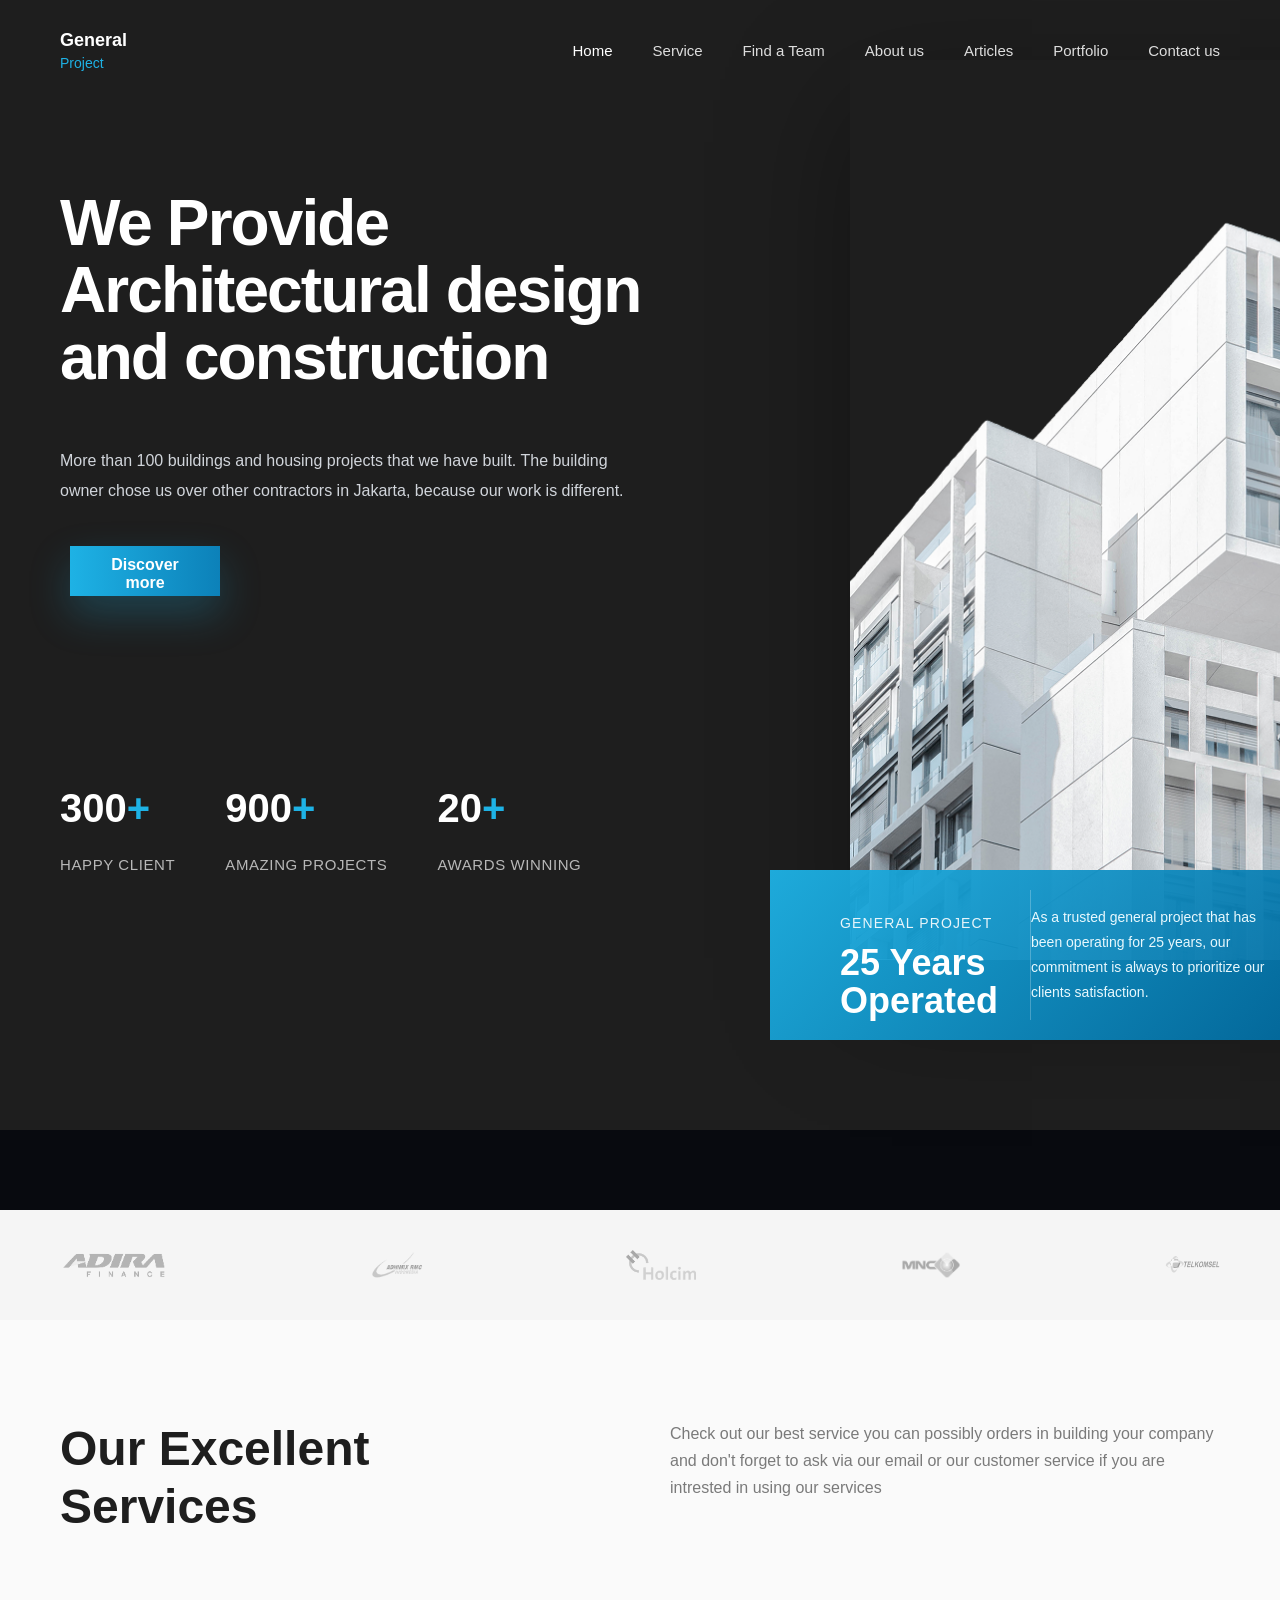
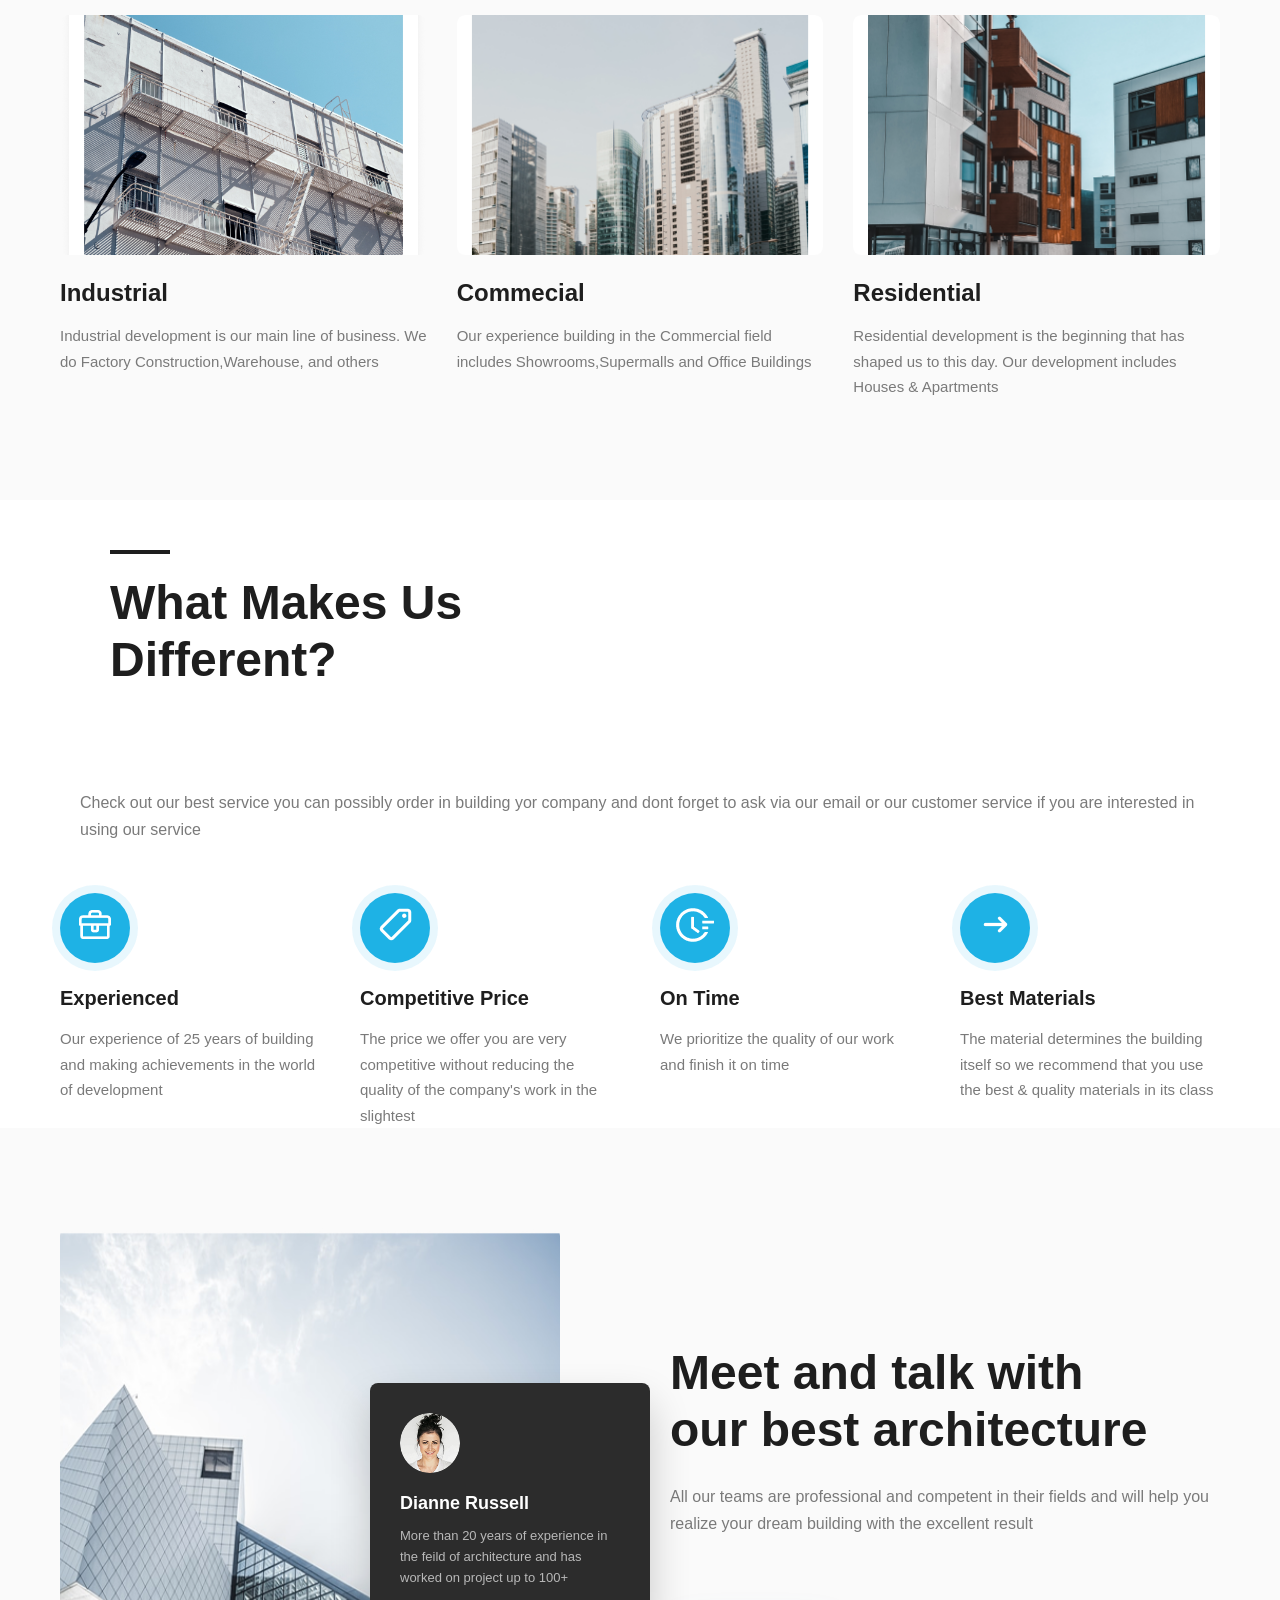
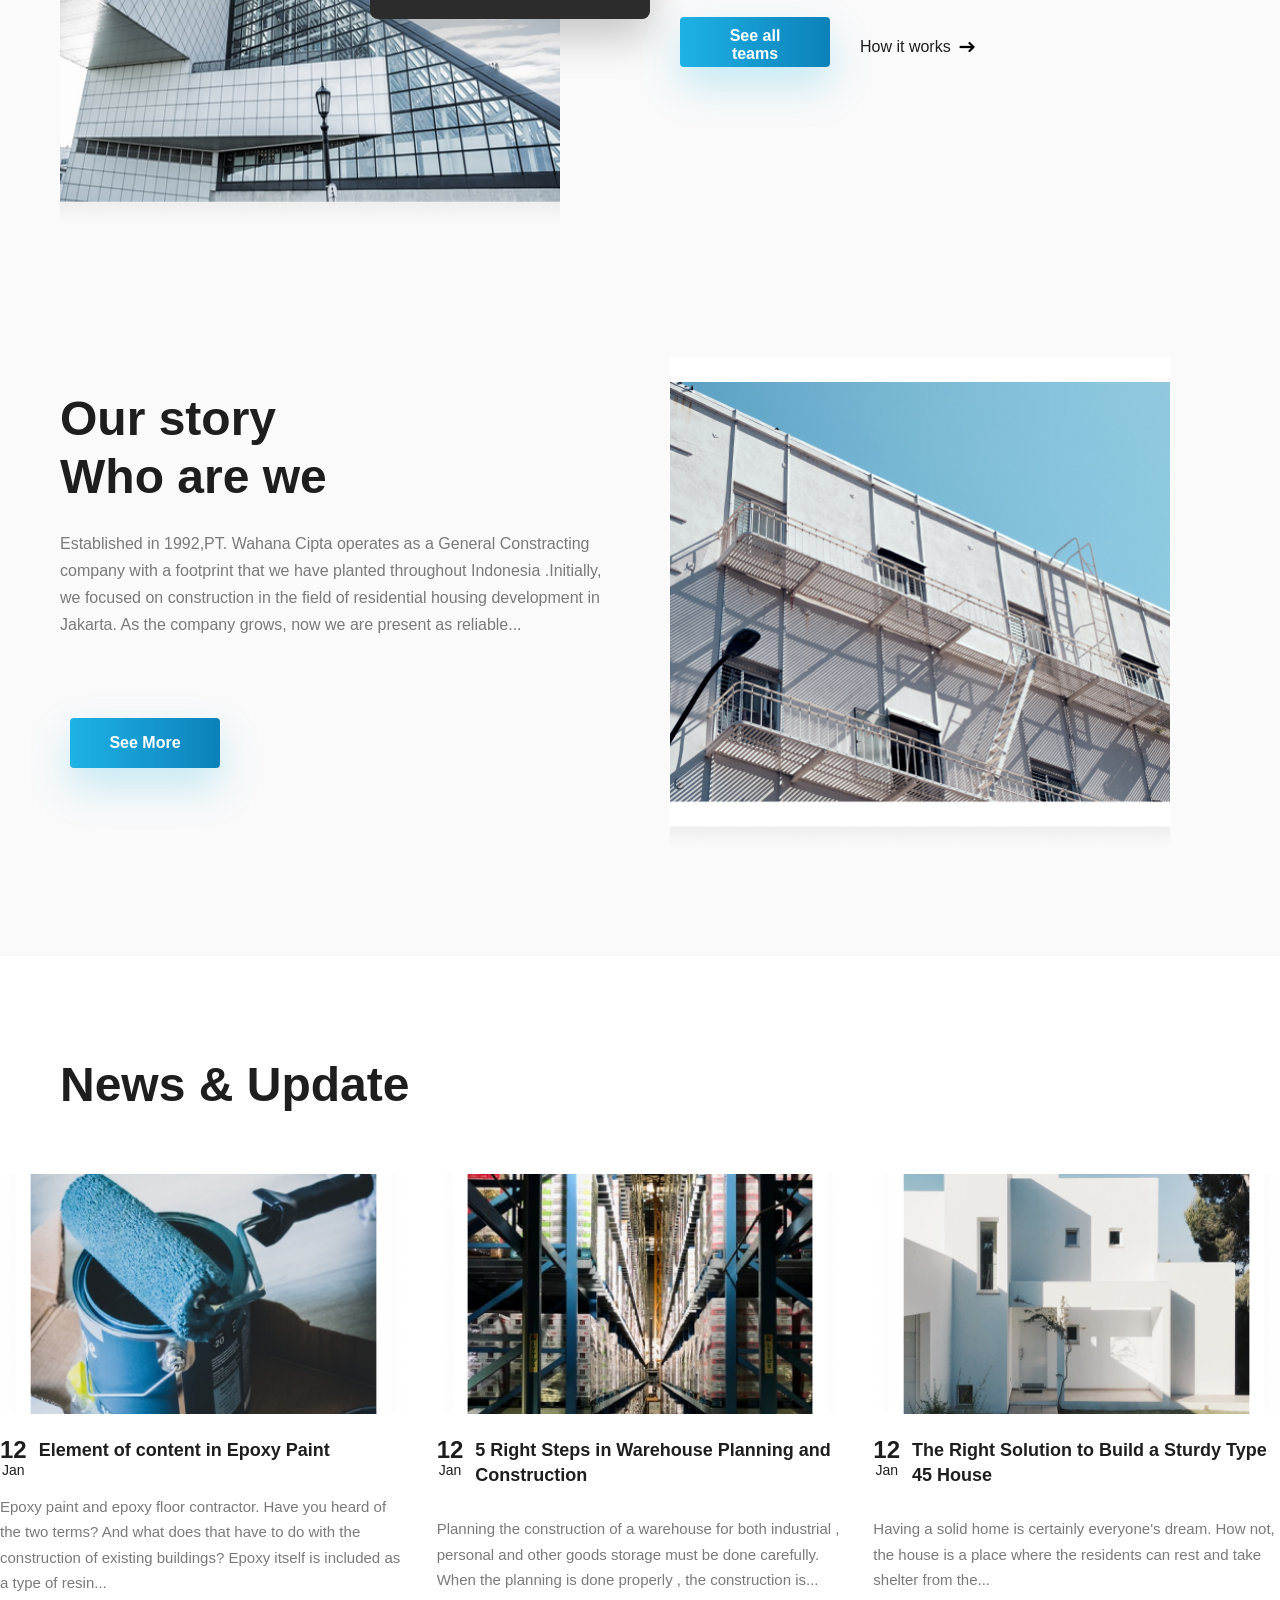
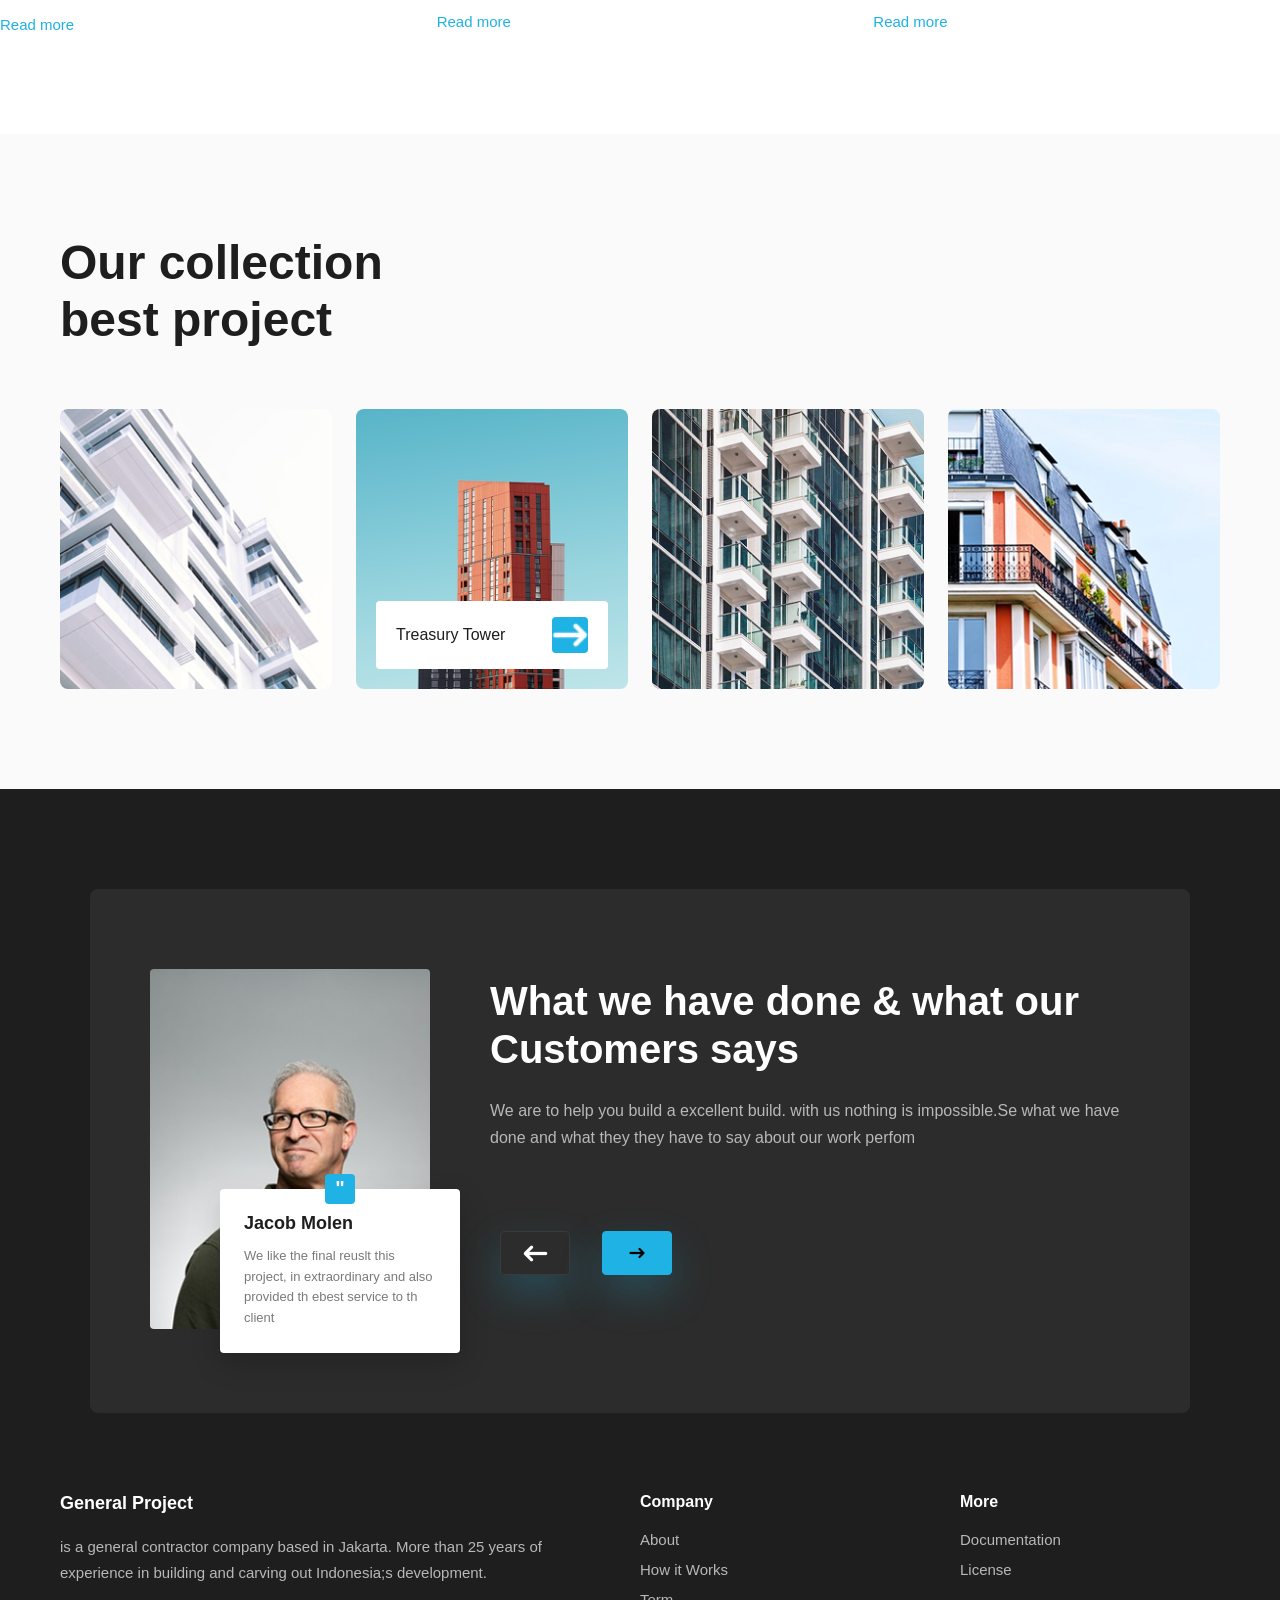
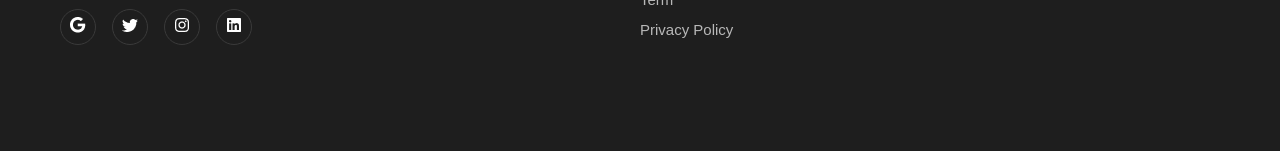
<file: index.html>
<!doctype html>
<html lang="en">
  <head>
    <meta charset="UTF-8" />
    <meta name="viewport" content="width=device-width, initial-scale=1.0" />
    <title>Real Estate</title>
    <link rel="stylesheet" href="RealEstate.css" />
  </head>
  <body>
    <header>
      <div class="container">
        <nav>
          <div class="logo">
            General
            <span>Project</span>
          </div>

          <ul class="nav-links">
            <li><a href="#" class="active">Home</a></li>
            <li><a href="#">Service</a></li>
            <li><a href="#">Find a Team</a></li>
            <li><a href="#">About us</a></li>
            <li><a href="#">Articles</a></li>
            <li><a href="#">Portfolio</a></li>
            <li><a href="#">Contact us</a></li>
          </ul>
        </nav>
      </div>
    </header>

    <main>
        <section class="hero">
        <div class="container">
            <div class="hero-wrapper">
                <div class="hero-content">
                    <h1>We Provide<br>Architectural design<br>and construction</h1>
                    <p>More than 100 buildings and housing projects that we have built. The building owner chose us over other contractors in Jakarta, because our work is different.</p>
                    <button class="hero-btn">Discover more</button>

                    <div class="stats">
                        <div class="stat-items">
                            <h3>300<span>+</span></h3>
                            <p>Happy Client</p>
                        </div>
                        <div class="stat-items">
                            <h3>900<span>+</span></h3>
                            <p>Amazing Projects</p>
                        </div>
                        <div class="stat-items">
                            <h3>20<span>+</span></h3>
                            <p>Awards Winning</p>
                        </div>
                    </div>

                    <div class="info-box">
                        <div class="left">
                            <p>General Project</p>
                            <h3>25 Years <br>Operated</h3>
                        </div>
                        <div class="right">
                            <p>As a trusted general project that has been operating for 25 years, our commitment is always to prioritize our clients satisfaction.</p>
                        </div>
                    </div>
                </div>

                <div class="hero-image">
                    <img src="joel-filipe-RFDP7_80v5A-unsplash (1) 1.png" alt="Modern building">
                </div>
            </div>
        </div>
    </section>

        <section class="clients">
            <div class="container">
                <img src="logo-ADMF-background-putih 1.png">
                <img src="logo__1626691788 1.png">
                <img src="1280px-Holcim_logo 1.png">
                <img src="logo-mnc 1.png">
                <img src="Logo Telkomsel Terbaru 1.png">
            </div>
        </section>
    </main>
    <section class="services">
      <div class="container">
        <div class="services-header">
          <h2>Our Excellent<br />Services</h2>
          <p>
            Check out our best service you can possibly orders in building your
            company and don't forget to ask via our email or our customer
            service if you are intrested in using our services
          </p>
        </div>

        <div class="services-grid">
          <div class="service-card">
            <img src="Mask Group.png" alt="industrial building" />
            <div class="service-content">
              <h3>Industrial</h3>
              <p>
                Industrial development is our main line of business. We do
                Factory Construction,Warehouse, and others
              </p>
            </div>
          </div>

          <div class="service-card">
            <img src="Mask Group (1).png" alt="Commecial building" />
            <div class="service-content">
              <h3>Commecial</h3>
              <p>
                Our experience building in the Commercial field includes
                Showrooms,Supermalls and Office Buildings
              </p>
            </div>
          </div>

          <div class="service-card">
            <img src="Mask Group (2).png" alt="Residential Building" />
            <div class="service-content">
              <h3>Residential</h3>
              <p>
                Residential development is the beginning that has shaped us to
                this day. Our development includes Houses & Apartments
              </p>
            </div>
          </div>
        </div>
      </div>
    </section>

    <section class="features">
      <div class="container">
        <div class="features-hearder">
          <div class="features-title">
            <h2>What Makes Us<br />Different?</h2>
          </div>
          <p>
            Check out our best service you can possibly order in building yor
            company and dont forget to ask via our email or our customer service
            if you are interested in using our service
          </p>
        </div>

        <div class="features-grid">
          <div class="feature-item">
            <div class="feature-icon">
              <i class="fas fa-briefcase"><img src="Vector.png" alt=""></i>
            </div>
            <h3>Experienced</h3>
            <p>
              Our experience of 25 years of building and making achievements in
              the world of development
            </p>
          </div>

          <div class="feature-item">
            <div class="feature-icon">
              <i class="fas fa-tag"><img src="ion_pricetag-outline.png" alt=""></i>
            </div>
            <h3>Competitive Price</h3>
            <p>
              The price we offer you are very competitive without reducing the
              quality of the company's work in the slightest
            </p>
          </div>
          
          <div class="feature-item">
            <div class="feature-icon">
              <i class="fas fa-clock"><img src="ant-design_field-time-outlined.png" alt=""></i>
            </div>
            <h3>On Time</h3>
            <p>We prioritize the quality of our work and finish it on time</p>
          </div>

          <div class="feature-item">
            <div class="feature-icon">
              <i class="fas fa-shield-alt"><img src="birrow-down.png" alt=""></i>
            </div>
            <h3>Best Materials</h3>
            <p>
              The material determines the building itself so we recommend that
              you use the best & quality materials in its class
            </p>
          </div>
        </div>
      </div>
    </section>

    <section class="team">
      <div class="container">
        <div class="team-wrapper">
          <div class="team-image">
            <img src="MGroup(2).png" alt=" Modern Glass Building" />
            <div class="team-card">
              <img src="unsplash_IF9TK5Uy-KI.png" alt=" Dianne Russell" />
              <h4>Dianne Russell</h4>
              <p>
                More than 20 years of experience in the feild of architecture
                and has worked on project up to 100+
              </p>
            </div>
          </div>

          <div class="team-content">
            <h2>Meet and talk with<br />our best architecture</h2>
            <p>
              All our teams are professional and competent in their fields and
              will help you realize your dream building with the excellent
              result
            </p>
            <div class="team-buttons">
              <button>See all teams</button>
              <a href="#" class="btn-secondary"
                >How it works<img src="bi_arrow-down.png" />
              </a>
            </div>
          </div>
        </div>

        <div class="story-wrapper">
            <div class="story-content">
                <h2>Our story<br>Who are we</h2>
                <p>Established in 1992,PT. Wahana Cipta operates as a General Constracting company with a footprint that we have planted throughout Indonesia .Initially, we focused on construction in the field of residential housing development in Jakarta. As the company grows, now we are present as reliable...</p>
                <button>See More</button>
            </div>

            <div class="story-image">
                <img src="Mask Group.png" alt="Building Exterior">
            </div>
        </div>
      </div>
    </section>

    <section class="news">
        <div class="container">
            <h2>News & Update</h2>
        </div>
<div class="news-grid">
    <article class="news-card">
        <img src="Maskroup.png" alt="paint">
        <div class="news-content">
            <div class="news-meta">
                <div class="news-date">
                    <span class="day">12</span>
                    <span class="month">Jan</span>
                </div>
                <h3 class="news-title">Element of content in Epoxy Paint</h3>
            </div>
            <p class="news-excerpt">Epoxy paint and epoxy floor contractor. Have you heard of the two terms? And what does that have to do with the construction of existing buildings? Epoxy itself is included as a type of resin... </p>
            <a href="#" class="read-more">Read more</a>
        </div>
    </article>

    <article class="news-card">
        <img src="Mask .Group (1).png" alt="Warehouse">
        <div class="news-content">
            <div class="news-meta">
                <div class="news-date">
                    <span class="day">12</span>
                    <span class="month">Jan</span>
                </div>
                <h3 class="news-title">5 Right Steps in Warehouse Planning and Construction</h3>
                </div>
                <p class="news-excerpt">Planning the construction of a warehouse for both industrial , personal and other goods storage must be done carefully. When the planning is done properly , the construction is...</p>
                <a href="#" class="read-more">Read more</a>
                </div>
    </article>

    <article class="news-card">
        <img src="Masroup.png" alt="House">
        <div class="news-content">
            <div class="news-meta">
                <div class="news-date">
                    <span class="day">12</span>
                    <span class="month">Jan</span>
                </div>
                <h3 class="news-title">The Right Solution to Build a Sturdy Type 45 House </h3>
                </div>
                <p class="news-excerpt">Having a solid home is certainly everyone's dream. How not, the house is a place where the residents can rest and take shelter from the...</p>
                <a href="#" class="read-more">Read more</a>
                </div>
    </article>
</div>
</div>
    </section>

    <section class="portfolio">
        <div class="container">
            <h2>Our collection<br>best project</h2>

            <div class="portfolio-grid">
                <div class="portfolio-item">
                    <img src="unsplash_jTCLppdwSEc.png" alt="mordern building">
                    <div class="portfoli-overlay">
                    
                  
                        
                  
                    </div>
                </div>

                <div class="portfolio-item active">
                    <img src="splash_l8fyK9RS-OU.png" alt="Tower">
                    <div class="portfolio-overlay">
                        <span>Treasury Tower</span>
                        <div class="portfolio-arrow"><img src="birrow-down.png" alt="arrow"></div>
                    </div>
                </div>

                <div class="portfolio-item">
                    <img src="unsplash_4CQEOLagfEE.png" alt="Crystal Residence">
                    <div class="portfoli-overlay">
                      
                  
                        
                    </div>
                </div>

                <div class="portfolio-item">
                    <img src="unsplash_gJFvHkUHdSI.png" alt="Plaza">
                  <div class="portfoli-overlay">
                        
                  
                      
                      
                    </div>
                </div>
            </div>
        </div>
    </section>

    <section class="testimonial">
    <div class="container">
        <div class="testimonial-box">
            <div class="testimonial-left">
                <img src="unsplash_6anudmpILw4.png" alt="Jacob Molen">
                <div class="testimonial-card">
                    <h4>Jacob Molen</h4>
                    <p>We like the final reuslt this project, in extraordinary and also provided th ebest service to th client</p>
                </div>
            </div>

            <div class="testimonial-right">
                <h2>What we have done & what our Customers says</h2>
                <p>We are to help you build a excellent build. with us nothing is impossible.Se what we have done and what they they have to say about our work perfom</p>
                <div class="testimonial-nav">
                    <button class="nav-btn "><img src="bin_arrow-down.png" alt=""></button>
                    <button class="nav-btn active"><img src="bi_arrow-down.png" alt=""></button>
                </div>
                </div>
            </div>
        </div>

        <footer class="footer">
            <div class=" container">
                <div class="footer-content">
                    <div class="footer-brand">
                        <h3>General Project</h3>
                        <p>is a general contractor company based in Jakarta. More than 25 years of experience in building and carving out Indonesia;s development.</p>
                        <div class="social-links">
                            <a href="#"><i class="fab fa-google"><img src="I.png" alt=""></i></a>
                            <a href="#"><i class="fab fa-twitter"><img src="Icon.png" alt=""></i></a>
                            <a href="#"><i class="fab fa-instagram"><img src="Icon(1).png" alt=""></i></a>
                            <a href="#"><i class="fab fa-linkedin"><img src="Icon(2).png" alt=""></i></a>
                        </div>
                    </div>

                    <div class="footer-links">
                        <h4>Company</h4>
                        <ul>
                            <li><a href="#">About</a></li>
                            <li><a href="#">How it Works</a></li>
                            <li><a href="#">Term</a></li>
                            <li><a href="#">Privacy Policy</a></li>
                        </ul>
                    </div>
                    <div class="footer-links">
                      <h4>More</h4>
                      <ul>
                        <li><a href="#">Documentation</a></li>
                        <li><a href="#">License</a></li>
                      </ul>
                    </div>
                </div>
            </div>
        </footer>
    </div>
    </section>
  </body>
</html>
</file>
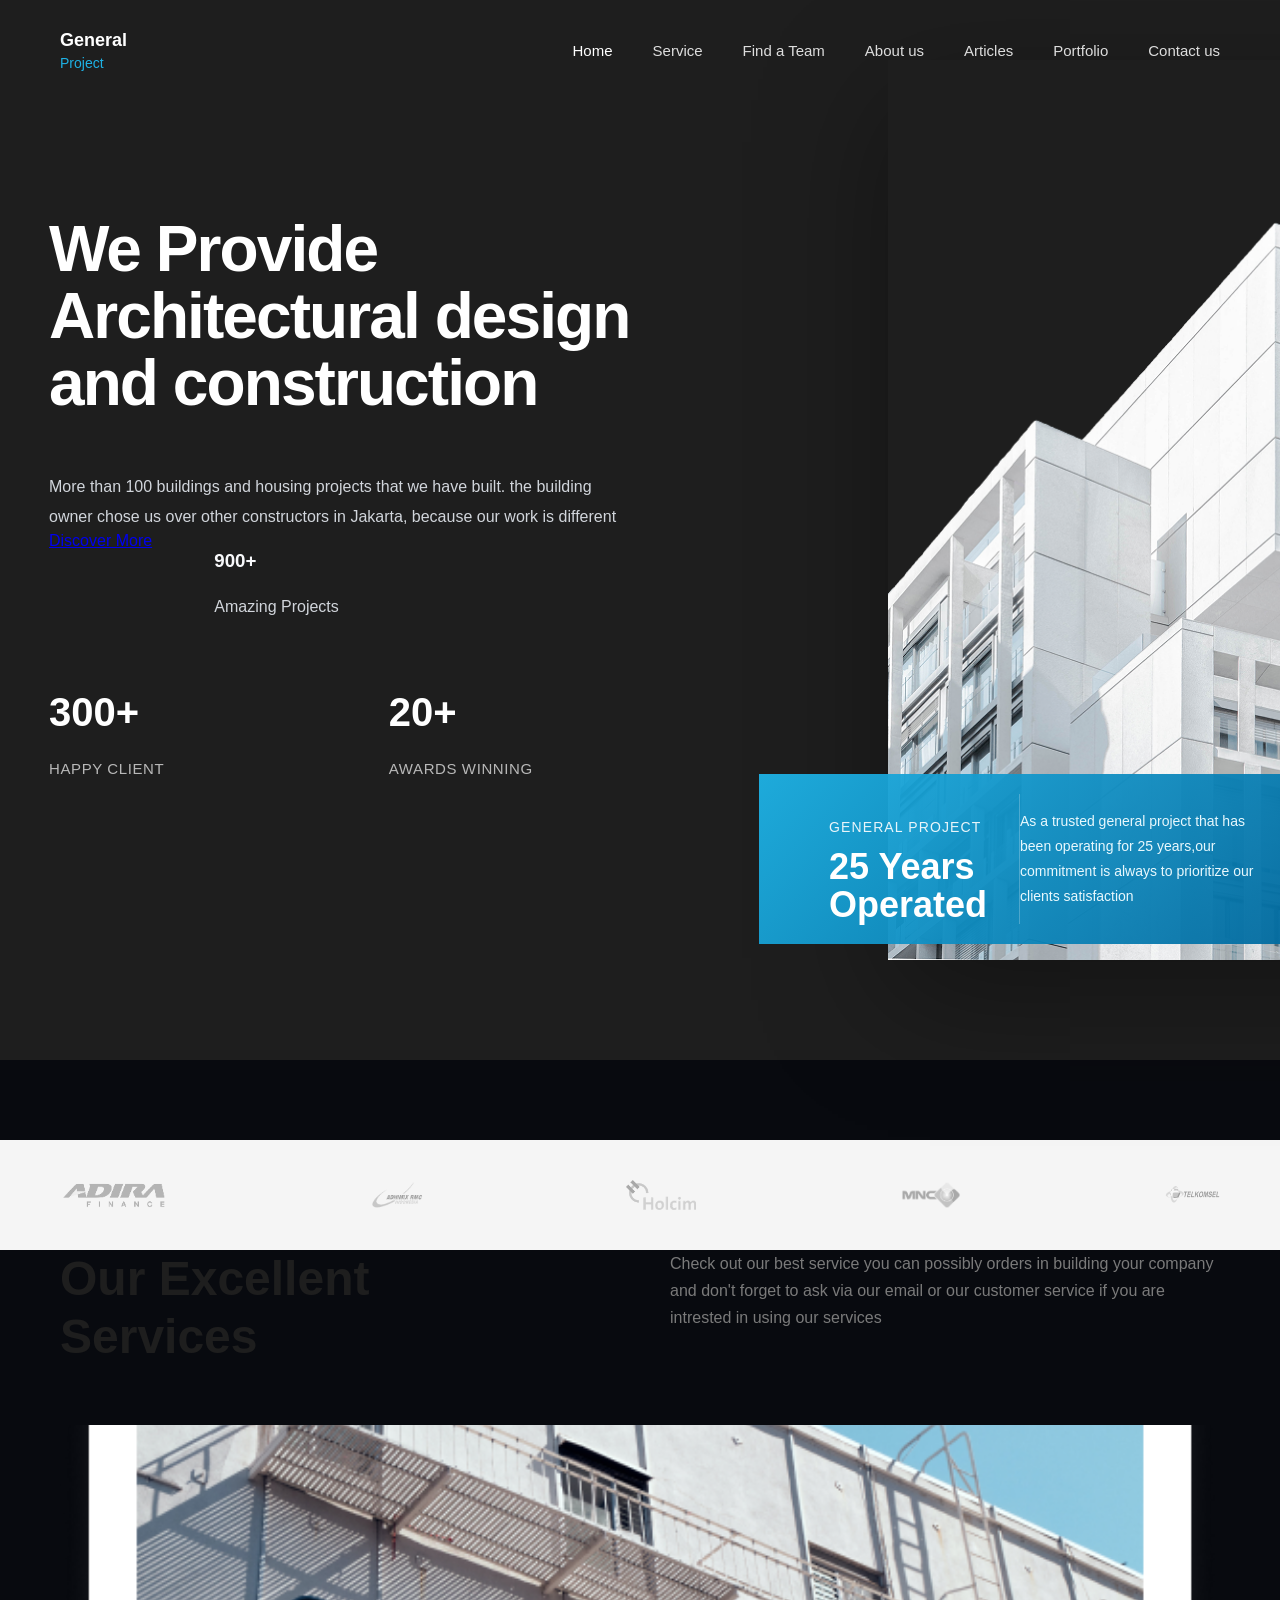
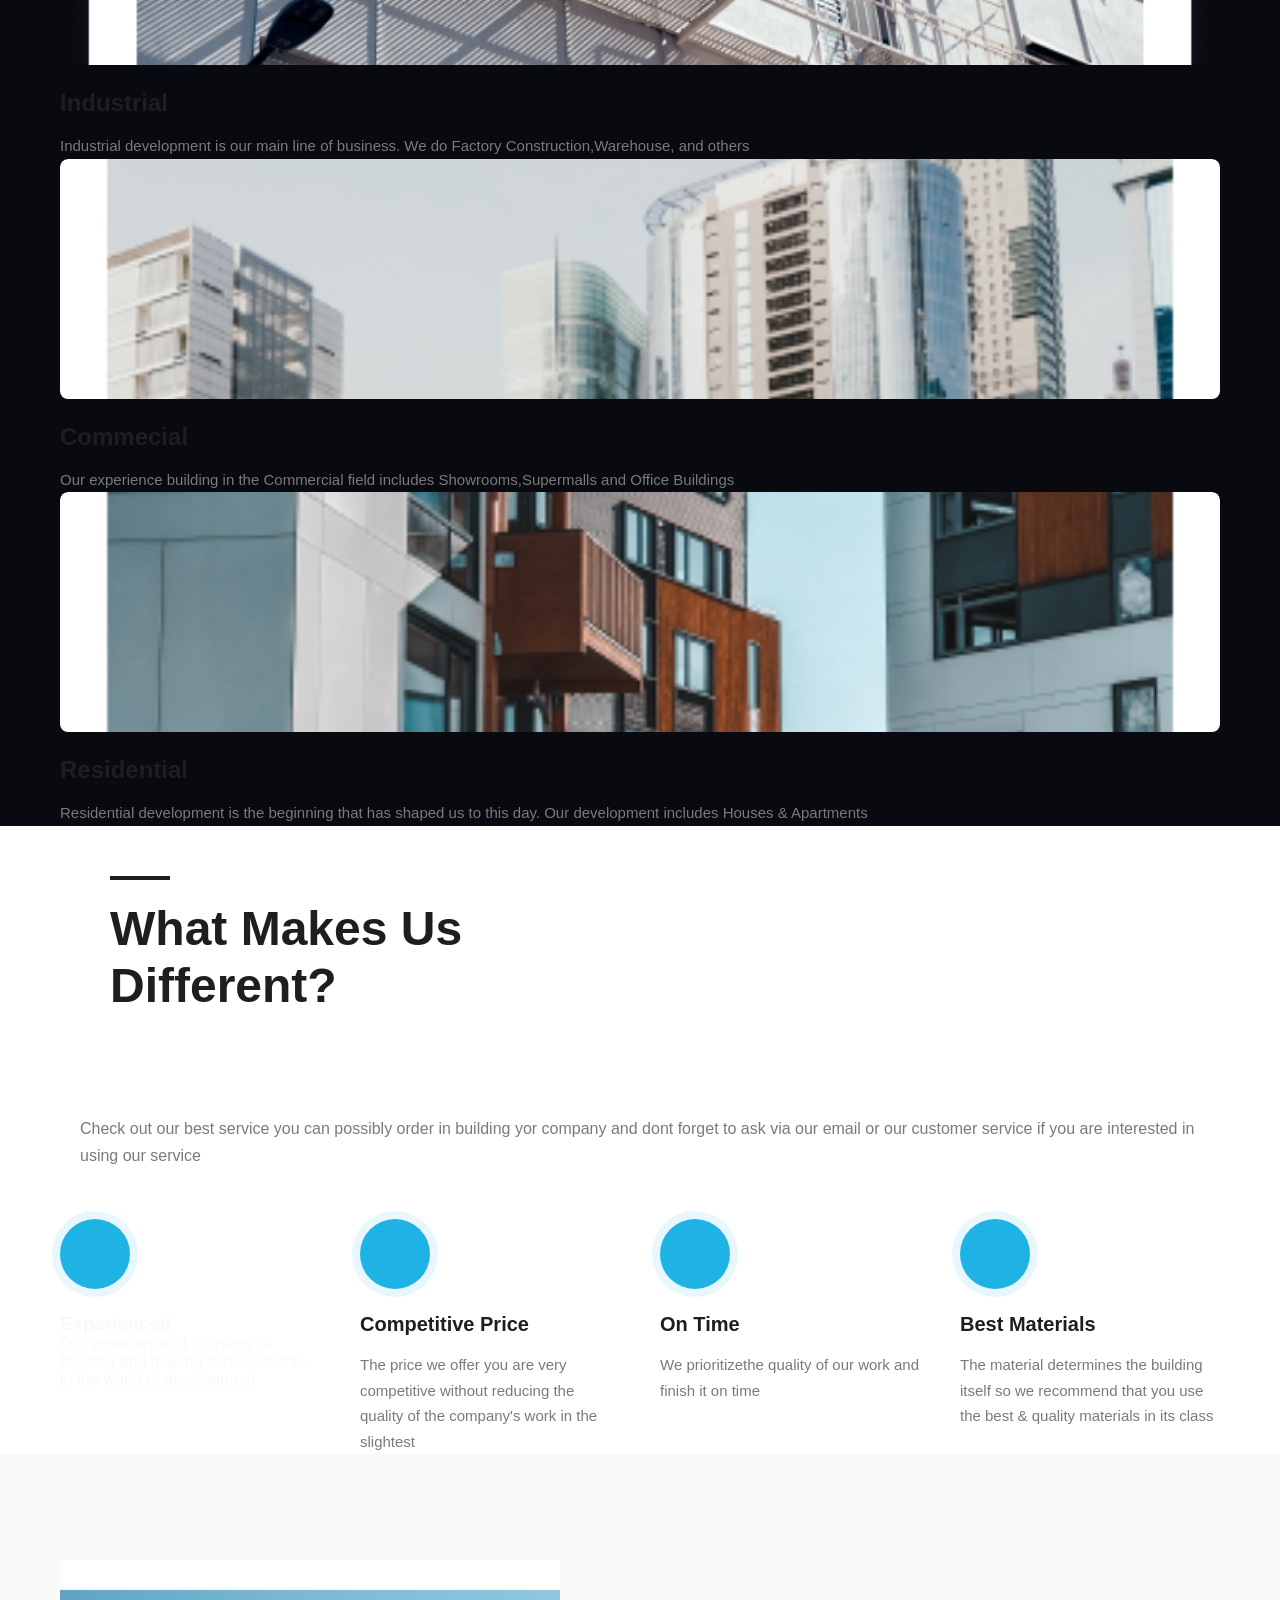
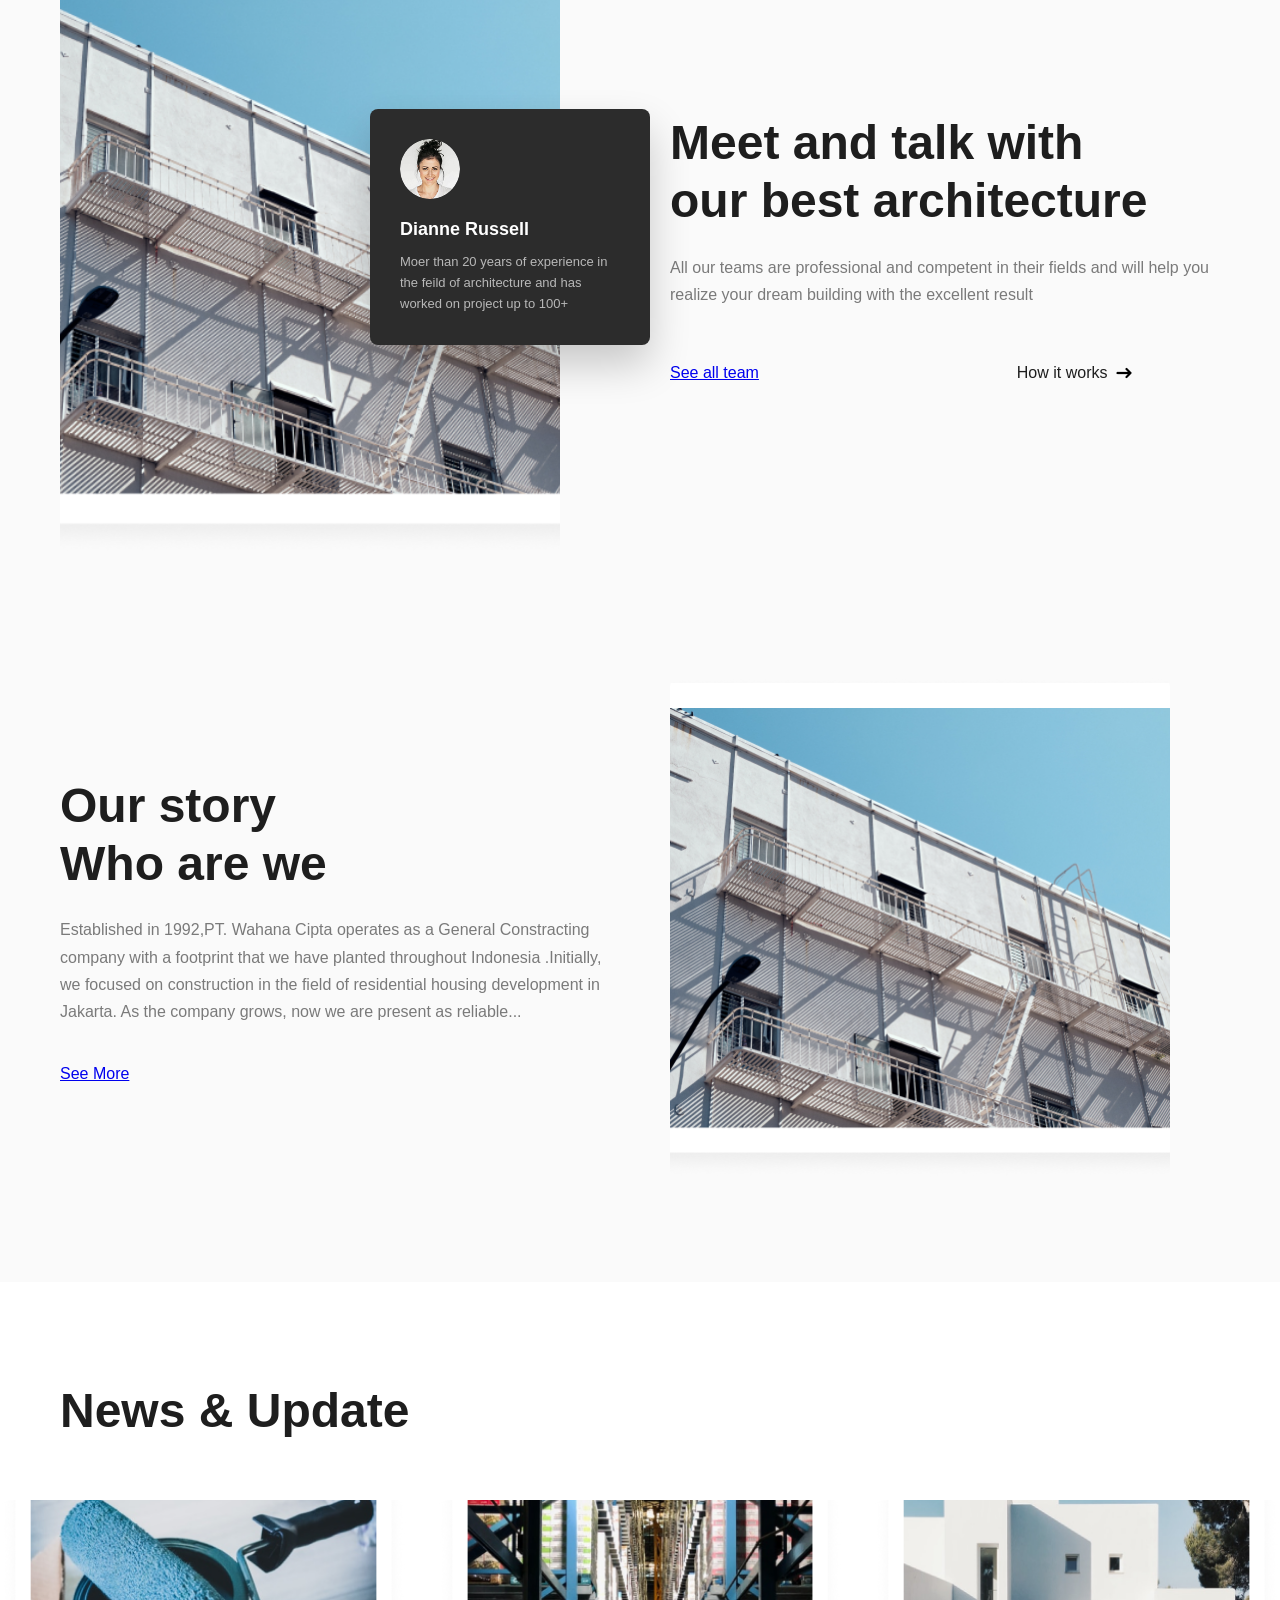
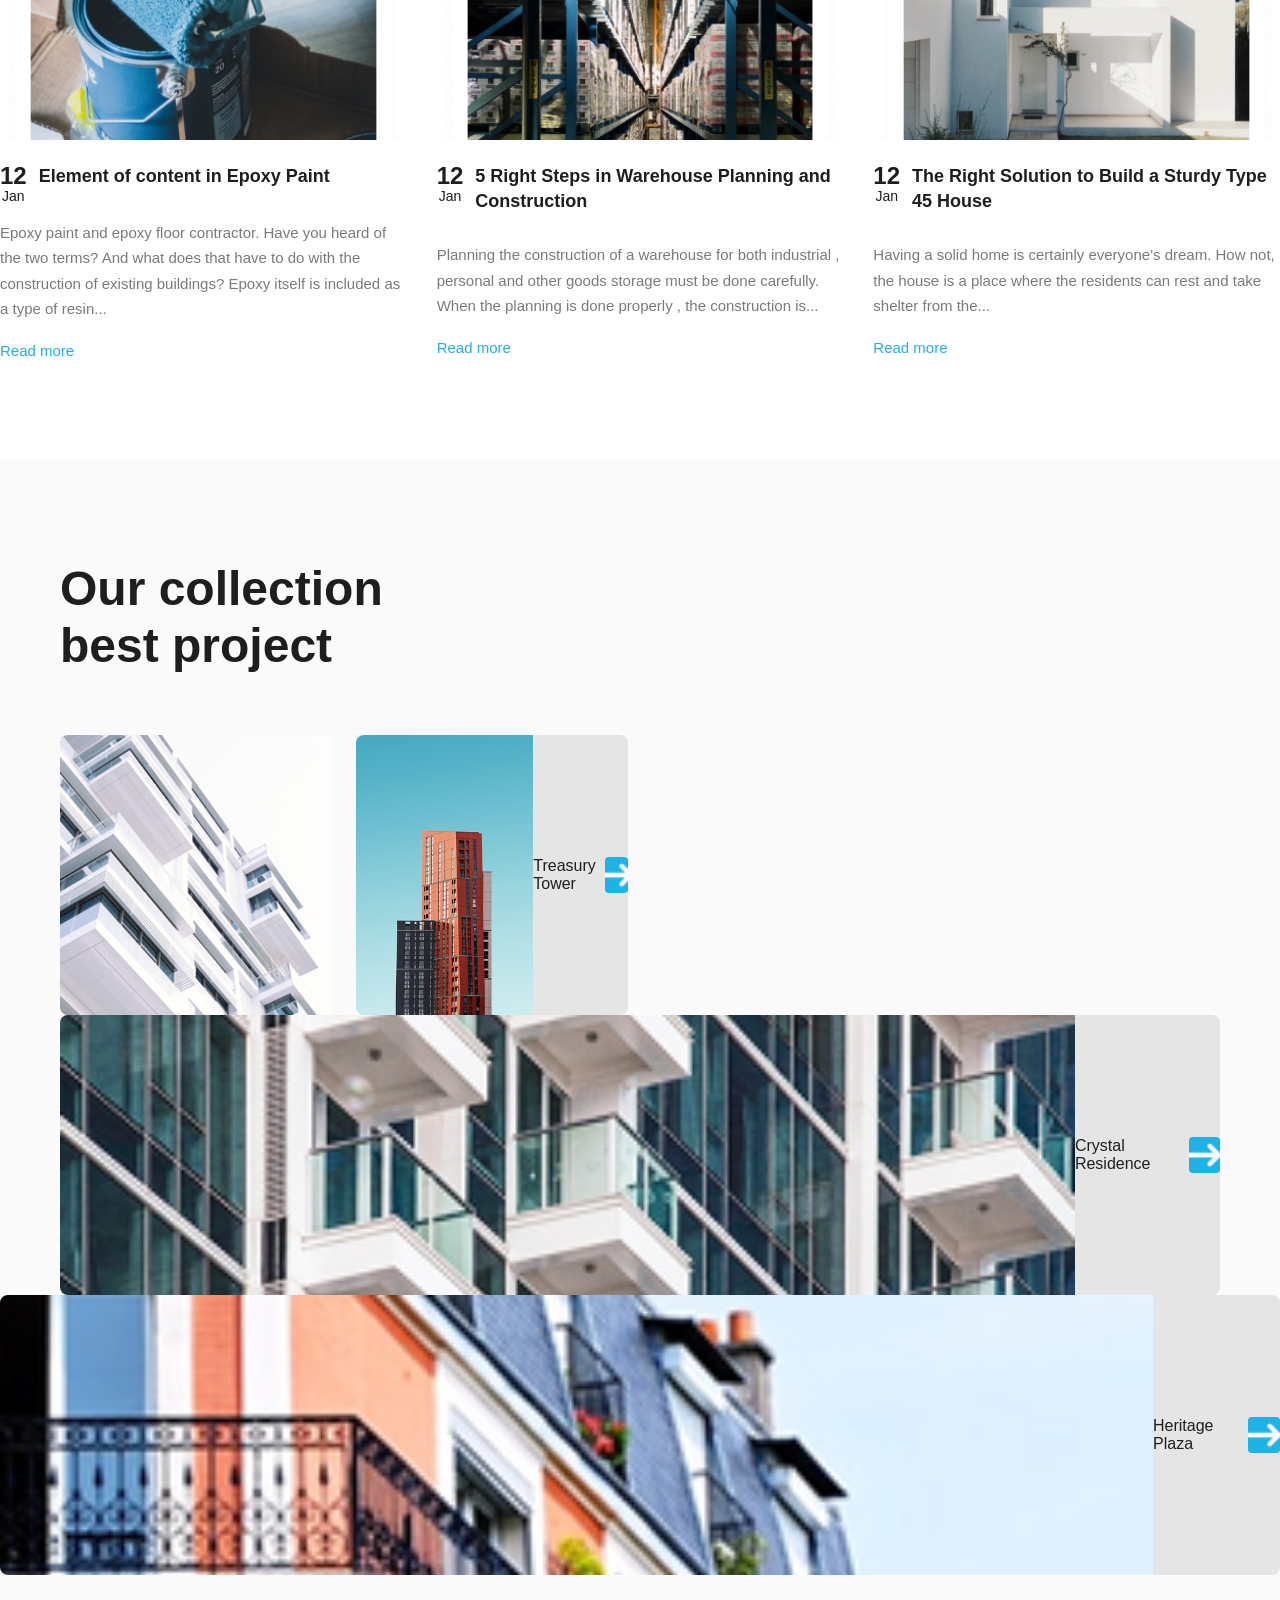
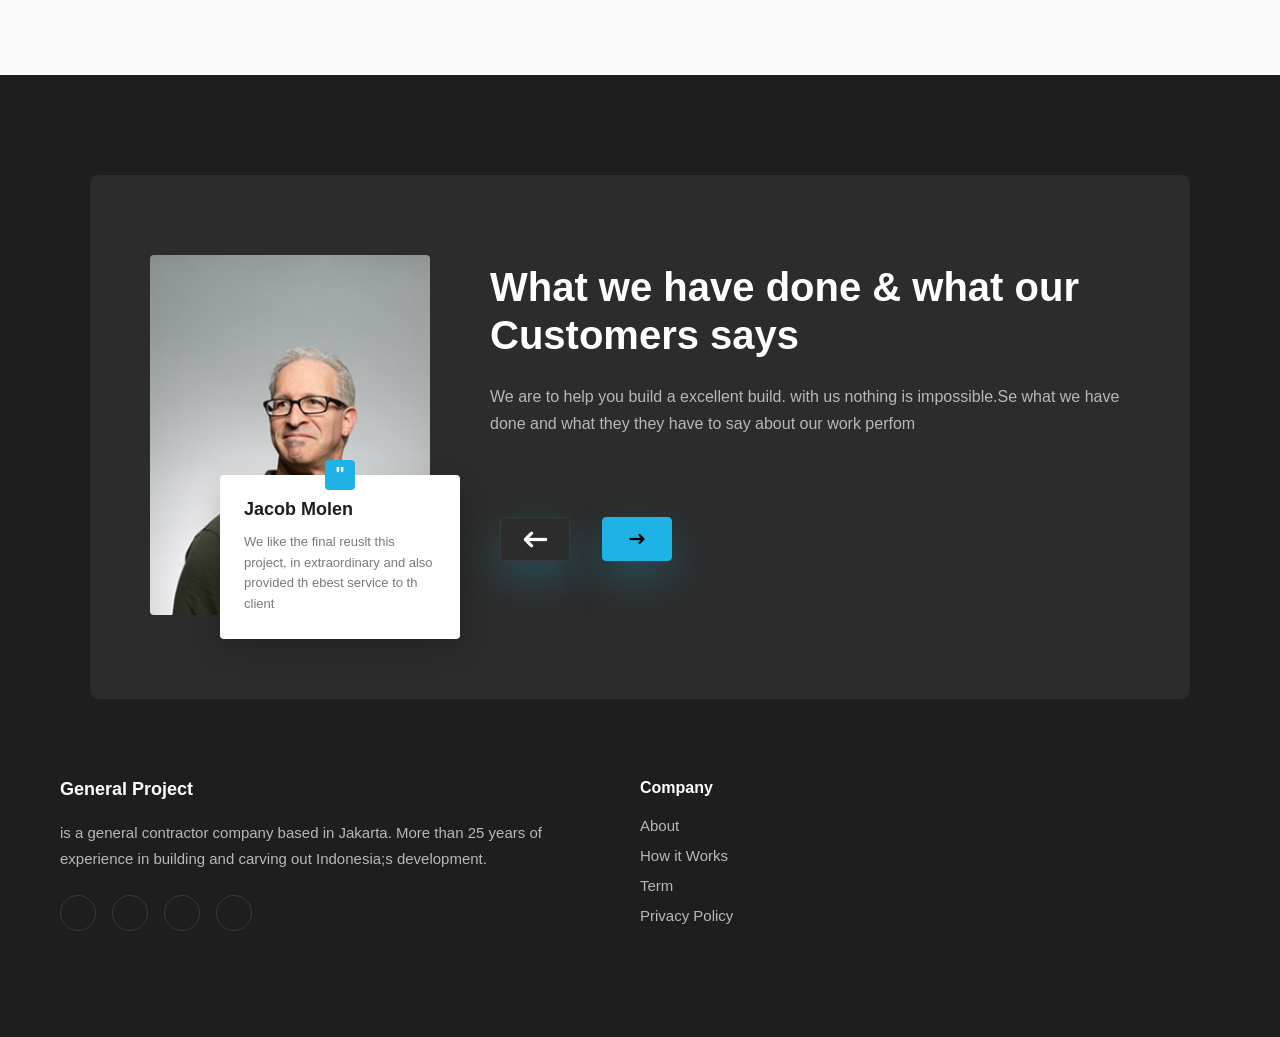
<file: RealEstate.html>
<!doctype html>
<html lang="en">
  <head>
    <meta charset="UTF-8" />
    <meta name="viewport" content="width=device-width, initial-scale=1.0" />
    <title>Real Estate</title>
    <link rel="stylesheet" href="RealEstate.css" />
  </head>
  <body>
    <header>
      <div class="container">
        <nav>
          <div class="logo">
            General
            <span>Project</span>
          </div>

          <ul class="nav-links">
            <li><a href="#" class="active">Home</a></li>
            <li><a href="#">Service</a></li>
            <li><a href="#">Find a Team</a></li>
            <li><a href="#">About us</a></li>
            <li><a href="#">Articles</a></li>
            <li><a href="#">Portfolio</a></li>
            <li><a href="#">Contact us</a></li>
          </ul>
        </nav>
      </div>
    </header>

    <main>
        <section class="hero">
         <div class="container" style="display:flex; align-items:center;">
            <div class="hero-content">
                <h1>We Provide<br>Architectural design<br>and construction</h1>
                <p>More than 100 buildings and housing projects that we have built. the building owner chose us over other constructors in Jakarta, because our work is different</p>
                <a href="#" class="btn">Discover More</a>

                <div class="stats">
                    <div class="stat-items">
                        <h3>300+</h3>
                        <p>Happy Client</p>
                    </div>
                    <div class="stat=items">
                        <h3>900+</h3>
                        <p>Amazing Projects</p>
                    </div>
                    <div class="stat-items">
                        <h3>20+</h3>
                        <p>Awards Winning</p>
                    </div>
                </div>

                <div class="info-box">
                    <div class="left">
                        <p>General Project</p>
                        <h3>25 Years <br>Operated</h3>
                    </div>
                    <div class="right">
                        <p>As a trusted general project that has been operating for 25 years,our commitment is always to prioritize our clients satisfaction</p>
                    </div>
                </div>
            </div>
         </div>   
        
         <div class="hero-image">
            <img src="joel-filipe-RFDP7_80v5A-unsplash (1) 1.png">
         </div>
        </div>
        </section>

        <section class="clients">
            <div class="container">
                <img src="logo-ADMF-background-putih 1.png">
                <img src="logo__1626691788 1.png">
                <img src="1280px-Holcim_logo 1.png">
                <img src="logo-mnc 1.png">
                <img src="Logo Telkomsel Terbaru 1.png">
            </div>
        </section>
    </main>
    <section class="service">
      <div class="container">
        <div class="services-header">
          <h2>Our Excellent<br />Services</h2>
          <p>
            Check out our best service you can possibly orders in building your
            company and don't forget to ask via our email or our customer
            service if you are intrested in using our services
          </p>
        </div>

        <div class="service-grid">
          <div class="service-card">
            <img src="Mask Group.png" alt="industrial building" />
            <div class="service-content">
              <h3>Industrial</h3>
              <p>
                Industrial development is our main line of business. We do
                Factory Construction,Warehouse, and others
              </p>
            </div>
          </div>

          <div class="service-card">
            <img src="Mask Group (1).png" alt="Commecial building" />
            <div class="service-content">
              <h3>Commecial</h3>
              <p>
                Our experience building in the Commercial field includes
                Showrooms,Supermalls and Office Buildings
              </p>
            </div>
          </div>

          <div class="service-card">
            <img src="Mask Group (2).png" alt="Residential Building" />
            <div class="service-content">
              <h3>Residential</h3>
              <p>
                Residential development is the beginning that has shaped us to
                this day. Our development includes Houses & Apartments
              </p>
            </div>
          </div>
        </div>
      </div>
    </div>
    </section>

    <section class="features">
      <div class="container">
        <div class="features-hearder">
          <div class="features-title">
            <h2>What Makes Us<br />Different?</h2>
          </div>
          <p>
            Check out our best service you can possibly order in building yor
            company and dont forget to ask via our email or our customer service
            if you are interested in using our service
          </p>
        </div>

        <div class="features-grid">
          <div class="features-item">
            <div class="feature-icon">
              <i class="fas fa-briefcase"></i>
            </div>
            <h3>Experienced</h3>
            <p>
              Our experience of 25 years of building and making achievements in
              the world of development
            </p>
          </div>

          <div class="feature-item">
            <div class="feature-icon">
              <i class="fas fa-tag"></i>
            </div>
            <h3>Competitive Price</h3>
            <p>
              The price we offer you are very competitive without reducing the
              quality of the company's work in the slightest
            </p>
          </div>

          <div class="feature-item">
            <div class="feature-icon">
              <i class="fas fa-clock"></i>
            </div>
            <h3>On Time</h3>
            <p>We prioritizethe quality of our work and finish it on time</p>
          </div>

          <div class="feature-item">
            <div class="feature-icon">
              <i class="fas fa-shield-alt"></i>
            </div>
            <h3>Best Materials</h3>
            <p>
              The material determines the building itself so we recommend that
              you use the best & quality materials in its class
            </p>
          </div>
        </div>
      </div>
    </section>

    <section class="team">
      <div class="container">
        <div class="team-wrapper">
          <div class="team-image">
            <img src="Mask Group.png" alt=" Modern Glass Building" />
            <div class="team-card">
              <img src="unsplash_IF9TK5Uy-KI.png" alt=" Dianne Russell" />
              <h4>Dianne Russell</h4>
              <p>
                Moer than 20 years of experience in the feild of architecture
                and has worked on project up to 100+
              </p>
            </div>
          </div>

          <div class="team-content">
            <h2>Meet and talk with<br />our best architecture</h2>
            <p>
              All our teams are professional and competent in their fields and
              will help you realize your dream building with the excellent
              result
            </p>
            <div class="team-buttons">
              <a href="#" class="btn">See all team</a>
              <a href="#" class="btn-secondary"
                >How it works<img src="bi_arrow-down.png" />
              </a>
            </div>
          </div>
        </div>

        <div class="story-wrapper">
            <div class="story-content">
                <h2>Our story<br>Who are we</h2>
                <p>Established in 1992,PT. Wahana Cipta operates as a General Constracting company with a footprint that we have planted throughout Indonesia .Initially, we focused on construction in the field of residential housing development in Jakarta. As the company grows, now we are present as reliable...</p>
                <a href="#" class="btn">See More</a>
            </div>

            <div class="story-image">
                <img src="Mask Group.png" alt="Building Exterior">
            </div>
        </div>
      </div>
    </section>

    <section class="news">
        <div class="container">
            <h2>News & Update</h2>
        </div>
<div class="news-grid">
    <article class="news-card">
        <img src="Maskroup.png" alt="paint">
        <div class="news-content">
            <div class="news-meta">
                <div class="news-date">
                    <span class="day">12</span>
                    <span class="month">Jan</span>
                </div>
                <h3 class="news-title">Element of content in Epoxy Paint</h3>
            </div>
            <p class="news-excerpt">Epoxy paint and epoxy floor contractor. Have you heard of the two terms? And what does that have to do with the construction of existing buildings? Epoxy itself is included as a type of resin... </p>
            <a href="#" class="read-more">Read more</a>
        </div>
    </article>

    <article class="news-card">
        <img src="Mask .Group (1).png" alt="Warehouse">
        <div class="news-content">
            <div class="news-meta">
                <div class="news-date">
                    <span class="day">12</span>
                    <span class="month">Jan</span>
                </div>
                <h3 class="news-title">5 Right Steps in Warehouse Planning and Construction</h3>
                </div>
                <p class="news-excerpt">Planning the construction of a warehouse for both industrial , personal and other goods storage must be done carefully. When the planning is done properly , the construction is...</p>
                <a href="#" class="read-more">Read more</a>
                </div>
    </article>

    <article class="news-card">
        <img src="Masroup.png" alt="House">
        <div class="news-content">
            <div class="news-meta">
                <div class="news-date">
                    <span class="day">12</span>
                    <span class="month">Jan</span>
                </div>
                <h3 class="news-title">The Right Solution to Build a Sturdy Type 45 House </h3>
                </div>
                <p class="news-excerpt">Having a solid home is certainly everyone's dream. How not, the house is a place where the residents can rest and take shelter from the...</p>
                <a href="#" class="read-more">Read more</a>
                </div>
    </article>
</div>
</div>
    </section>

    <section class="portfolio">
        <div class="container">
            <h2>Our collection<br>best project</h2>

            <div class="portfolio-grid">
                <div class="portfolio-item">
                    <img src="unsplash_jTCLppdwSEc.png" alt="mordern building">
                    <div class="portfolio-overlay">
                        <span>Urban Heights</span>
                        <div class="portfolio-arrow"><img src="birrow-down.png" alt="arrow"></div>
                    </div>
                </div>

                <div class="portfolio-item active">
                    <img src="splash_l8fyK9RS-OU.png" alt="Tower">
                    <span>Treasury Tower</span>
                        <div class="portfolio-arrow"><img src="birrow-down.png" alt="arrow"></div>
                    </div>
                </div>

                <div class="portfolio-item">
                    <img src="unsplash_4CQEOLagfEE.png" alt="Crystal Residence">
                    <span>Crystal Residence</span>
                    <div class="portfolio-arrow"><img src="birrow-down.png" alt="arrow"></div>
                    </div>
                </div>

                <div class="portfolio-item">
                    <img src="unsplash_gJFvHkUHdSI.png" alt="Plaza">
                    <span> Heritage Plaza</span>
                    <div class="portfolio-arrow"><img src="birrow-down.png" alt="arrow"></div>
                    </div>
                </div>
            </div>
        </div>
      </div>
    </section>

    <section class="testimonial">
    <div class="container">
        <div class="testimonial-box">
            <div class="testimonial-left">
                <img src="unsplash_6anudmpILw4.png" alt="Jacob Molen">
                <div class="testimonial-card">
                    <h4>Jacob Molen</h4>
                    <p>We like the final reuslt this project, in extraordinary and also provided th ebest service to th client</p>
                </div>
            </div>

            <div class="testimonial-right">
                <h2>What we have done & what our Customers says</h2>
                <p>We are to help you build a excellent build. with us nothing is impossible.Se what we have done and what they they have to say about our work perfom</p>
                <div class="testimonial-nav">
                    <button class="nav-btn "><img src="bin_arrow-down.png" alt=""></button>
                    <button class="nav-btn active"><img src="bi_arrow-down.png" alt=""></button>
                </div>
                </div>
            </div>
        </div>

        <footer class="footer">
            <div class=" container">
                <div class="footer-content">
                    <div class="footer-brand">
                        <h3>General Project</h3>
                        <p>is a general contractor company based in Jakarta. More than 25 years of experience in building and carving out Indonesia;s development.</p>
                        <div class="social-links">
                            <a href="#"><i class="fab fa-google"></i></a>
                            <a href="#"><i class="fab fa-twitter"></i></a>
                            <a href="#"><i class="fab fa-instagram"></i></a>
                            <a href="#"><i class="fab fa-linkedin"></i></a>
                        </div>
                    </div>

                    <div class="footer-links">
                        <h4>Company</h4>
                        <ul>
                            <li><a href="#">About</a></li>
                            <li><a href="#">How it Works</a></li>
                            <li><a href="#">Term</a></li>
                            <li><a href="#">Privacy Policy</a></li>
                        </ul>
                    </div>
                    <div class="footer-links">
                    </div>
                </div>
            </div>
        </footer>
    </div>
    </section>
  </body>
</html>
</file>
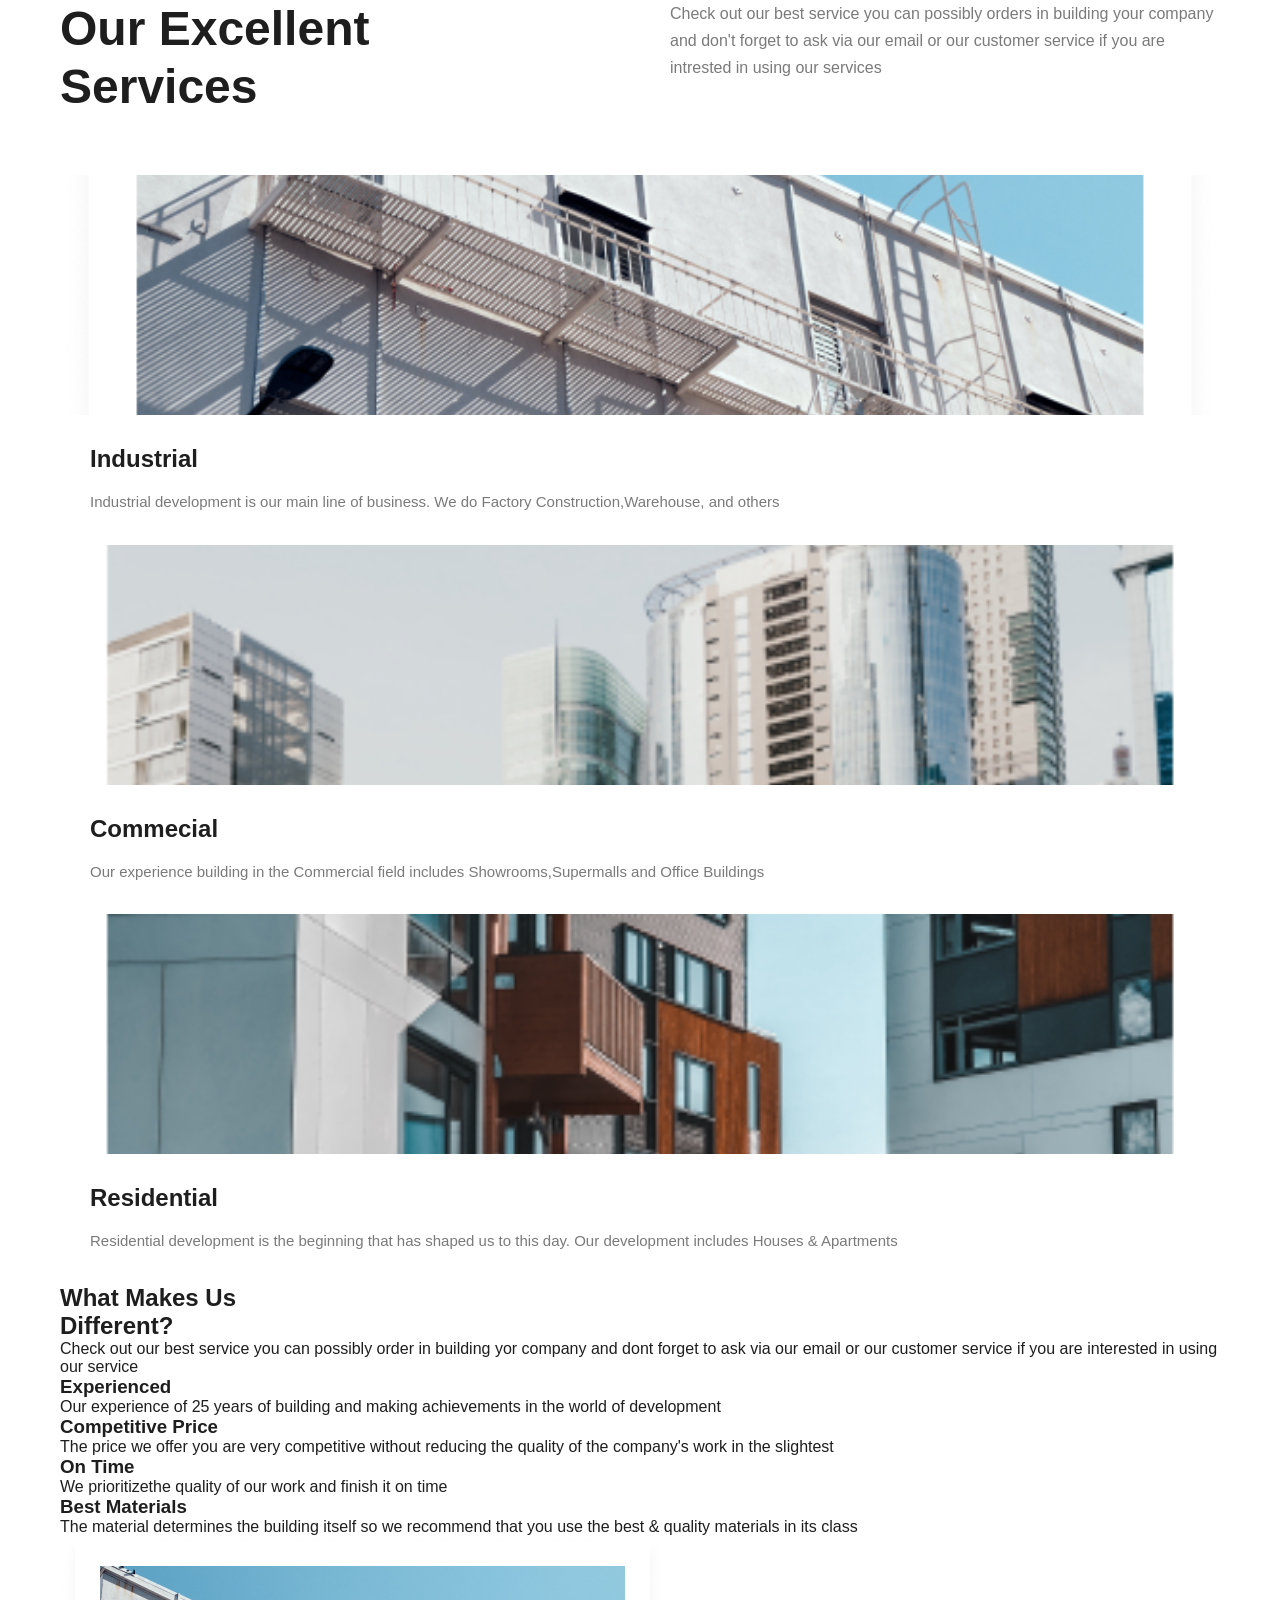
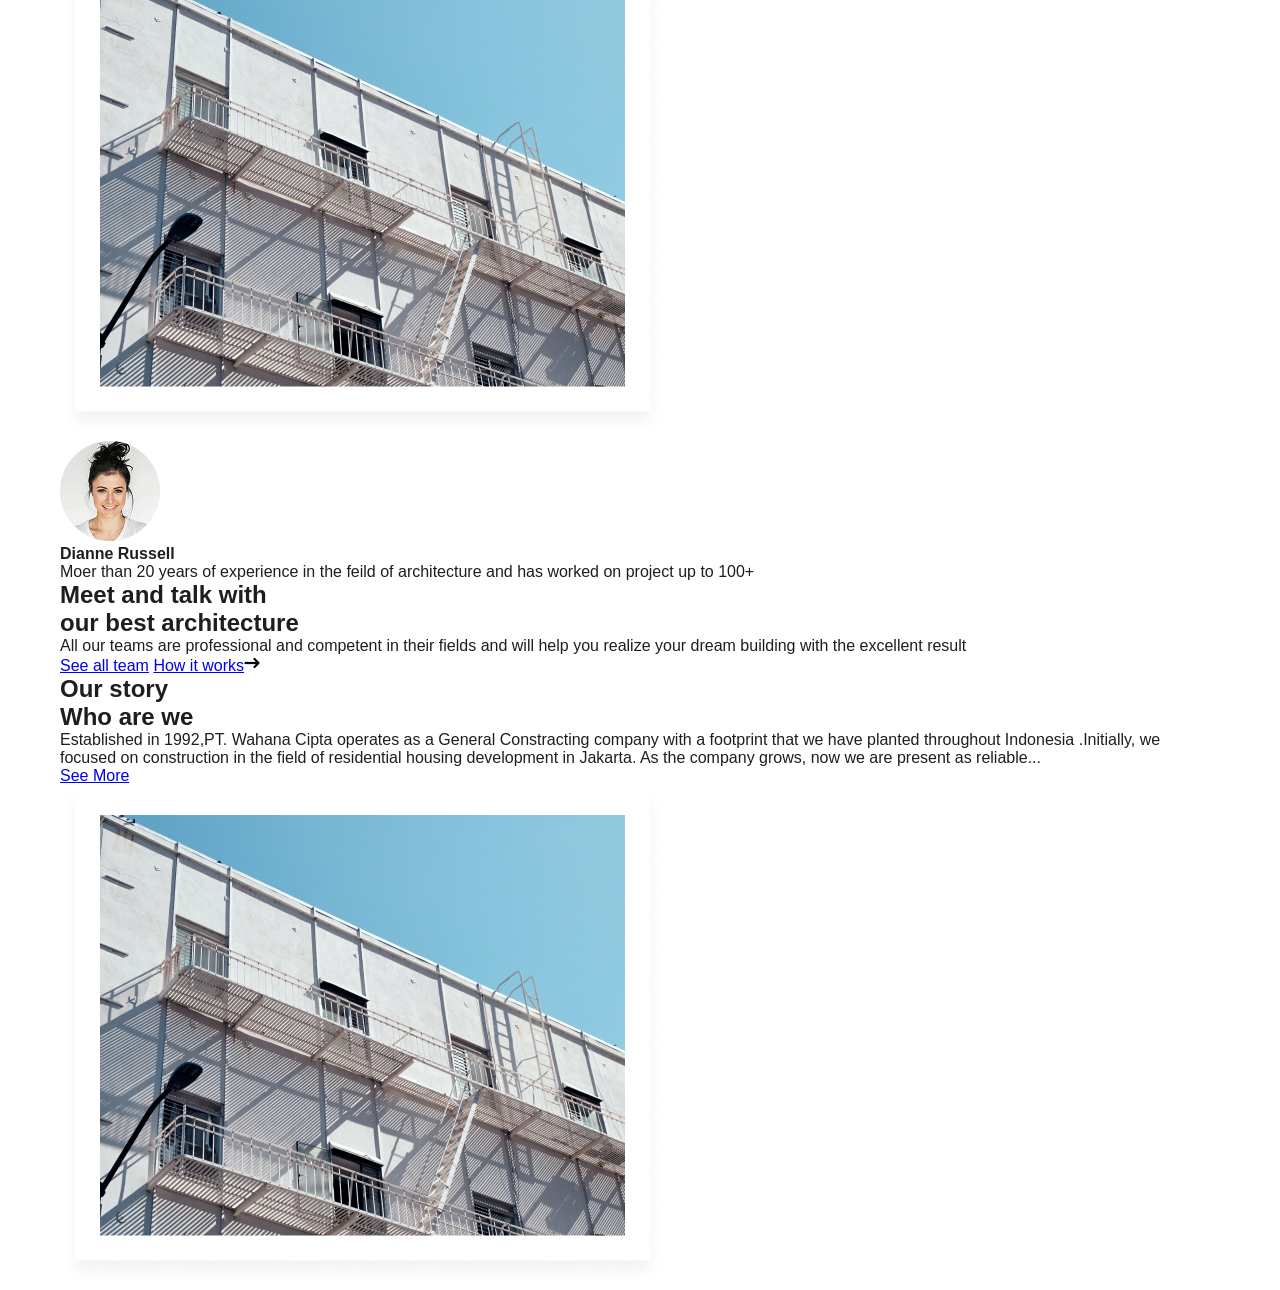
<file: RealEstate1.html>
<!doctype html>
<html lang="en">
  <head>
    <meta charset="UTF-8" />
    <meta name="viewport" content="width=device-width, initial-scale=1.0" />
    <title>Document</title>
    <link rel="stylesheet" href="RealEstate1.css" />
  </head>
  <body>
    <section class="service">
      <div class="container">
        <div class="services-header">
          <h2>Our Excellent<br />Services</h2>
          <p>
            Check out our best service you can possibly orders in building your
            company and don't forget to ask via our email or our customer
            service if you are intrested in using our services
          </p>
        </div>

        <div class="service-grid">
          <div class="service-card">
            <img src="Mask Group.png" alt="industrial building" />
            <div class="service-content">
              <h3>Industrial</h3>
              <p>
                Industrial development is our main line of business. We do
                Factory Construction,Warehouse, and others
              </p>
            </div>
          </div>

          <div class="service-card">
            <img src="Mask Group (1).png" alt="Commecial building" />
            <div class="service-content">
              <h3>Commecial</h3>
              <p>
                Our experience building in the Commercial field includes
                Showrooms,Supermalls and Office Buildings
              </p>
            </div>
          </div>

          <div class="service-card">
            <img src="Mask Group (2).png" alt="Residential Building" />
            <div class="service-content">
              <h3>Residential</h3>
              <p>
                Residential development is the beginning that has shaped us to
                this day. Our development includes Houses & Apartments
              </p>
            </div>
          </div>
        </div>
      </div>
    </div>
    </section>

    <section class="features">
      <div class="container">
        <div class="features-hearder">
          <div class="features-title">
            <h2>What Makes Us<br />Different?</h2>
          </div>
          <p>
            Check out our best service you can possibly order in building yor
            company and dont forget to ask via our email or our customer service
            if you are interested in using our service
          </p>
        </div>

        <div class="features-grid">
          <div class="features-item">
            <div class="feature-icon">
              <i class="fas fa-briefcase"></i>
            </div>
            <h3>Experienced</h3>
            <p>
              Our experience of 25 years of building and making achievements in
              the world of development
            </p>
          </div>

          <div class="feature-item">
            <div class="feature-icon">
              <i class="fas fa-tag"></i>
            </div>
            <h3>Competitive Price</h3>
            <p>
              The price we offer you are very competitive without reducing the
              quality of the company's work in the slightest
            </p>
          </div>

          <div class="feature-item">
            <div class="feature-icon">
              <i class="fas fa-clock"></i>
            </div>
            <h3>On Time</h3>
            <p>We prioritizethe quality of our work and finish it on time</p>
          </div>

          <div class="feature-item">
            <div class="feature-icon">
              <i class="fas fa-shield-alt"></i>
            </div>
            <h3>Best Materials</h3>
            <p>
              The material determines the building itself so we recommend that
              you use the best & quality materials in its class
            </p>
          </div>
        </div>
      </div>
    </section>

    <section class="team">
      <div class="container">
        <div class="team-wrapper">
          <div class="team-image">
            <img src="Mask Group.png" alt=" Modern Glass Building" />
            <div class="team-card">
              <img src="unsplash_IF9TK5Uy-KI.png" alt=" Dianne Russell" />
              <h4>Dianne Russell</h4>
              <p>
                Moer than 20 years of experience in the feild of architecture
                and has worked on project up to 100+
              </p>
            </div>
          </div>

          <div class="team-content">
            <h2>Meet and talk with<br />our best architecture</h2>
            <p>
              All our teams are professional and competent in their fields and
              will help you realize your dream building with the excellent
              result
            </p>
            <div class="team-buttons">
              <a href="#" class="btn">See all team</a>
              <a href="#" class="btn-secondary"
                >How it works<img src="bi_arrow-down.png" />
              </a>
            </div>
          </div>
        </div>

        <div class="story-wrapper">
            <div class="story-content">
                <h2>Our story<br>Who are we</h2>
                <p>Established in 1992,PT. Wahana Cipta operates as a General Constracting company with a footprint that we have planted throughout Indonesia .Initially, we focused on construction in the field of residential housing development in Jakarta. As the company grows, now we are present as reliable...</p>
                <a href="#" class="btn">See More</a>
            </div>

            <div class="story-image">
                <img src="Mask Group.png" alt="Building Exterior">
            </div>
        </div>
      </div>
    </section>
  </body>
</html>
</file>
<file: RealEstate.css>
* {
    margin: 0;
    padding: 0;
    box-sizing: border-box;
}

body {
    font-family: 'Poppins', sans-serif;
    color: #F8F9FB;
    background-color: #080A0F;
}

.container {
    max-width: 1200px;
    margin: 0 auto;
    padding: 0 20px;
}


header {
    background-color: transparent;
    padding: 30px 0;
    position: absolute;
    inset: 0 0 auto;
    z-index: 20;
}

nav {
    display: flex;
    justify-content: space-between;
    align-items: center;
    justify-content: space-between;
    gap: 48px;
}

.logo {
    font-size: 18px;
    font-weight: 600;
    color: #FFFFFF;
}

.logo span {
    display: block;
    font-size: 14px;
    color: #1EB2E5;
    font-weight: 500;
    margin-top: 4px;
}

.nav-links {
    display: flex;
    list-style: none;
    gap: 40px;
}

.nav-links a {
    text-decoration: none;
    color: #FFFFFF;
    font-size: 15px;
    font-weight: 500;
    opacity: 0.85;
    transition: opacity 0.3s ease, color 0.3s ease;
}

.nav-links a:hover,
.nav-links a.active {
    opacity: 1;
    color: #FFFFFF;
}


.hero {
    display: flex;
    background-color: #1E1E1E;              
            padding:60px 0 100px;
}

.hero-wrapper {
    display: flex;
    position: relative;
    align-items: flex-start;
    min-height: 80vh;
}

.hero-content {
    flex: 1;
    z-index: 2;
    max-width: 590px;
}

.hero-content h1 {
    font-size: clamp(3.2rem, 5vw, 70px);
    font-weight: 700;
    line-height: 1.05;
    margin-top: 130px;
    margin-bottom: 54px;
    color: #FFFFFF;
    letter-spacing: -0.03em;
}

.hero-content p {
    font-size: 16px;
    font-weight: 400;
    color: #D1D5DB;
    line-height: 1.9;
    max-width: 620px;
    margin-bottom: 0px;
    margin-top: 20px;
}

.hero-btn,
button {
    background: linear-gradient(90deg, #1EB2E5 0%, #0C81B9 100%);
    color: #FFFFFF;
    border: none;
    border-radius: 0px;
    padding: 10px 34px;
    font-size: 16px;
    font-weight: 600;
    cursor: pointer;
    box-shadow: 0 18px 40px rgba(30, 178, 229, 0.25);
    transition: background 0.3s ease, transform 0.3s ease;
    margin: 50px 10px;
    margin-top: 40px;
}

.hero-btn:hover,
button:hover {
    background: linear-gradient(90deg, #1592c4 0%, #0574a1 100%);
    transform: translateY(-2px);
}

/*.hero-image {
    flex: 0 0 48%;
    display: flex;
    justify-content: flex-end;
    align-items: flex-start;
    color:yellow;
}*/

.hero-image img {
    width:100%;
    height: 900px;
    object-fit: cover;
    border-radius: 0px;
    display: block;
    box-shadow: 0 40px 120px rgba(0, 0, 0, 0.35);
    transform: translateY(-130px);
    transform:translateX(200px);
    margin:0 0px;
}

.stats {
    display: flex;
    flex-wrap: wrap;
    gap: 50px;
    margin-top: 0px;
}

.stat-items {
    margin-top: 140px;
}

.stat-items h3 {
    font-size: 40px;
    font-weight: 700;
    color: #FFFFFF;
    margin-bottom: 20px;
}

.stat-items span {
    color: #1EB2E5;
}

.stat-items p {
    font-size: 15px;
    color: #B8B8B8;
    margin: 0;
    text-transform: uppercase;
    letter-spacing: 0.04em;

}

.info-box {
    background: linear-gradient(135deg, rgba(30, 178, 229, 0.95) 0%, rgba(0, 103, 156, 0.95) 100%);
    padding: 20px 70px ;
    border-radius: 0px;
    display: flex;
    align-items: center;
    width: 565px;
    position: relative;
    bottom: 0;
    left: 690px;
    margin:-10px 20px;

}

.info-box .left {
    border-right: 1px solid rgba(255, 255, 255, 0.24);
    padding-right: 32px;
}

.info-box .left p {
    font-size: 14px;
    margin-bottom: 8px;
    color: rgba(255, 255, 255, 0.9);
    text-transform: uppercase;
    letter-spacing: 0.08em;
}

.info-box .left h3 {
    font-size: 36px;
    font-weight: 700;
    color: #FFFFFF;
    line-height: 1.05;
}

.info-box .right p {
    font-size: 14px;
    line-height: 1.8;
    color: #E8F8FD;
    margin: 0;
}

@media (max-width: 1200px) {
    .hero-wrapper {
        gap: 40px;
    }
}

@media (max-width: 1024px) {
    .hero-wrapper {
        flex-direction: column;
        align-items: flex-start;
    }

    .hero-image {
        width: 100%;
        justify-content: center;
    }

    .hero-image img {
        max-width: 90%;
    }
}

@media (max-width: 768px) {
    .container {
        padding: 0 16px;
    }

    .nav-links {
        gap: 18px;
    }

    .hero {
        padding-top: 60px;
    }

    .hero-content h1 {
        font-size: 38px;
    }

    .hero-content p {
        font-size: 15px;
    }

    .stats {
        gap: 20px;
        margin-top: 56px;
    }

    .info-box {
        flex-direction: column;
        align-items: flex-start;
    }

    .info-box .left {
        border-right: none;
        padding-right: 0;
        margin-bottom: 24px;
    }
}

.clients {
    background: #F5F5F5;
    padding: 40px 0;
    margin-top: 80px;
}

.clients .container {
    display: flex;
    justify-content: space-between;
    align-items: center;
    filter: grayscale(100%);
    opacity: 0.6;
}

.clients img {
    height: 30px;
}


.services {
    padding: 100px 0;
    background-color: #FAFAFA;
}

.services .container {
    display: grid;
    grid-template-columns: 1fr;
    gap: 20px;
}

.services-header {
    display: flex;
    justify-content: space-between;
    align-items: flex-start;
    margin-bottom: 60px;
    gap: 60px;
}

.services-grid {
    display: grid;
    grid-template-columns: repeat(3, 1fr);
    gap: 30px;
}

.services-header h2 {
    font-size: 48px;
    font-weight: 600;
    line-height: 1.2;
    flex: 1;
    color: #1E1E1E;
}

.services-header p {
    flex: 1;
    font-size: 16px;
    color: #7A7A7A;
    line-height: 1.7;
    font-weight: 400;
}

.btn {
    display: grid;
    grid-template-columns: repeat(3,1fr);
    gap: 30px;
}

.service-card {
    background: transparent;
    border-radius: 8px;
    overflow: hidden;
    transition: transform 0.3s ease;
}

.service-card:hover {
    transform: translateY(-8px);
}

.service-card img {
    width: 100%;
    height: 240px;
    object-fit: cover;
    display: block;
    border-radius: 8px;
    margin-bottom: 24px;
}

.service-content h3 {
    font-size: 24px;
    font-weight: 600;
    margin-bottom: 16px;
    color: #1E1E1E;
}

.service-content p {
    font-size: 15px;
    color: #7A7A7A;
    line-height: 1.7;
    font-weight: 400;
}


.features {
    padding: 100px 20;
    background-color: #FFFFFF;
}

.features-header {
    display: flex;
    justify-content: space-between;
    align-items: flex-start;
    margin-bottom: 80px;
    gap: 40px;
}

.features-title {
    padding:50px;
    position: relative;
}

.features-title::before {
    content: '';
    display: block;
    width: 60px;
    height: 4px;
    background: #1E1E1E;
    margin-bottom: 20px;
}

.features-title h2 {
    font-size: 48px;
    font-weight: 600;
    line-height: 1.2;
    color: #1E1E1E;
}

.features-hearder p {
    flex:1;
    font-size: 16px;
    color: #7A7A7A;
    line-height: 1.7;
    font-weight: 400;
    padding:50px 20px;
}

.features-grid {
    display: grid;
    grid-template-columns: repeat(4, 1fr);
    gap: 40px;
}

.feature-item {
    text-align: left;
}

.feature-icon {
    width: 70px;
    height: 70px;
    background: #1EB2E5;
    border-radius: 50%;
    display: flex;
    align-items: center;
    justify-content: center;
    margin-bottom: 24px;
    box-shadow: 0 0 0 8px rgba(30, 178, 229, 0.1);
}

.feature-icon i {
    font-size: 28px;
    color: #FFFFFF;
}

.feature-item h3 {
    font-size: 20px;
    font-weight: 600;
    margin-bottom: 16px;
    color: #1E1E1E;
    text-transform: capitalize;
}

.feature-item p {
    font-size: 15px;
    color: #7A7A7A;
    line-height: 1.7;
    font-weight: 400;
}


.team {
    padding: 100px 0;
    background-color: #FAFAFA;
}

.team-wrapper {
    display: flex;
    align-items: center;
    gap: 60px;
    margin-bottom: 120px;
}

.team-image {
    flex: 1;
    position: relative;
}

.team-image img {
    width: 100%;
    max-width: 500px;
    height: 600px;
    object-fit: cover;
    border-radius: 8px;
}

.team-card {
    position: absolute;
    top: 155px;
    right: -50px;
    background: #2C2C2C;
    color: #FFFFFF;
    padding: 30px;
    border-radius: 8px;
    max-width: 280px;
    box-shadow: 0 20px 40px rgba(0,0,0,0.2);
}

.team-card img {
    width: 60px;
    height: 60px;
    border-radius: 50%;
    object-fit: cover;
    margin-bottom: 16px;
}

.team-card h4 {
    font-size: 18px;
    font-weight: 600;
    margin-bottom: 12px;
}

.team-card p {
    font-size: 13px;
    color: #B8B8B8;
    line-height: 1.6;
}

.team-content {
    flex: 1;
    padding :30px 10px;
}

.team-content h2 {
    font-size: 48px;
    font-weight: 600;
    line-height: 1.2;
    margin-bottom: 24px;
    color: #1E1E1E;
}

.team-content p {
    font-size: 16px;
    color: #7A7A7A;
    line-height: 1.7;
    margin-bottom: 40px;
    font-weight: 400;
}

.team-buttons {
    display: flex;
    gap: 20px;
    align-items: center;
}

/*.btn{
    height:40px;
    width:100px;
    background-color: #1592c4;
    padding:20px 30px;
    left:130px;
    align-content: center;
}*/
.btn-secondary {
    background: transparent;
    color: #1E1E1E;
    padding: 16px 0;
    text-decoration: none;
    font-weight: 500;
    font-size: 16px;
    display: flex;
    align-items: center;
    gap: 8px;
}

.btn-secondary:hover {
    color: #1EB2E5;
}


.story-wrapper {
    display: flex;
    align-items: center;
    gap: 60px;
}

.story-content {
    flex: 1;
}

.story-content h2 {
    font-size: 48px;
    font-weight: 600;
    line-height: 1.2;
    margin-bottom: 24px;
    color: #1E1E1E;
}

.story-content p {
    font-size: 16px;
    color: #7A7A7A;
    line-height: 1.7;
    margin-bottom: 40px;
    font-weight: 400;
}

button{
    height:50px;
    width:150px;
    background-color: #1b4ebd;
    color: #FFFFFF;
    border: none;
    border-radius: 4px;
    cursor: pointer;
}

.story-image {
    flex: 1;
}

.story-image img {
    width: 100%;
    max-width: 500px;
    height: 500px;
    object-fit: cover;
    border-radius: 8px;
}


.news {
    padding: 100px 0;
    background-color: #FFFFFF;
}

.news h2 {
    font-size: 48px;
    font-weight: 600;
    line-height: 1.2;
    margin-bottom: 60px;
    color: #1E1E1E;
}

.news-grid {
    display: grid;
    grid-template-columns: repeat(3, 1fr);
    gap: 30px;
}

.news-card {
    background: #FFFFFF;
    border-radius: 8px;
    overflow: hidden;
    transition: transform 0.3s ease, box-shadow 0.3s ease;
}

.news-card:hover {
    transform: translateY(-8px);
    box-shadow: 0 20px 40px rgba(0,0,0,0.08);
}

.news-card img {
    width: 100%;
    height: 240px;
    object-fit: cover;
    display: block;
}

.news-content {
    padding: 24px 0 0;
}

.news-meta {
    display: flex;
    align-items: flex-start;
    gap: 12px;
    margin-bottom: 16px;
}

.news-date {
    display: flex;
    flex-direction: column;
    align-items: center;
}

.news-date .day {
    font-size: 24px;
    font-weight: 700;
    color: #1E1E1E;
    line-height: 1;
}

.news-date .month {
    font-size: 14px;
    font-weight: 500;
    color: #1E1E1E;
    text-transform: capitalize;
}

.news-title {
    font-size: 18px;
    font-weight: 600;
    color: #1E1E1E;
    line-height: 1.4;
    margin-bottom: 12px;
}

.news-excerpt {
    font-size: 15px;
    color: #7A7A7A;
    line-height: 1.7;
    font-weight: 400;
    margin-bottom: 20px;
    display: -webkit-box;
    
    -webkit-box-orient: vertical;
    overflow: hidden;
}

.read-more {
    font-size: 15px;
    color: #1EB2E5;
    text-decoration: none;
    font-weight: 500;
    transition: color 0.3s;
}

.read-more:hover {
    color: #179bc7;
}


.portfolio {
    padding: 100px 0;
    background-color: #FAFAFA;
    color: #1E1E1E;
    width: 100%;
    overflow: hidden;
}

.portfolio .container {
    display: flex;
    flex-direction: column;
    width: 100%;
}

.portfolio h2 {
    font-size: 48px;
    font-weight: 600;
    line-height: 1.2;
    margin-bottom: 60px;
    color: #1E1E1E;
}

.portfolio-grid {
    display: grid;
    grid-template-columns: repeat(4, 1fr);
    gap: 24px;
    width: 100%;
}

.portfolio-item {
    position: relative;
    border-radius: 8px;
    overflow: hidden;
    cursor: pointer;
    transition: transform 0.3s ease, box-shadow 0.3s ease;
    height: 280px;
    background-color: #e5e5e5;
    display: flex;
    align-items: center;
    justify-content: center;
}

.portfolio-item:hover {
    transform: scale(1.05);
    z-index: 2;
    box-shadow: 0 10px 30px rgba(0, 0, 0, 0.15);
}

.portfolio-item img {
    width: 100%;
    height: 100%;
    object-fit: cover;
    display: block;
}

.portfolio-overlay {
    position: absolute;
    bottom: 20px;
    left: 20px;
    right: 20px;
    background: #FFFFFF;
    padding: 16px 20px;
    border-radius: 4px;
    display: flex;
    justify-content: space-between;
    align-items: center;
    opacity: 0;
    transform: translateY(20px);
    transition: all 0.3s ease;
    z-index: 3;
}

.portfolio-item.active .portfolio-overlay,
.portfolio-item:hover .portfolio-overlay {
    opacity: 1;
    transform: translateY(0);
}

/*.portfolio-overlay span {
    font-size: 16px;
    font-weight: 600;
    color: #1E1E1E;
}*/

.portfolio-arrow {
    width: 36px;
    height: 36px;
    background: #1EB2E5;
    border-radius: 4px;
    display: flex;
    align-items: center;
    justify-content: center;
    color: #FFFFFF;
    font-size: 18px;
}

/* Responsive portfolio grid */
@media (max-width: 1024px) {
    .portfolio-grid {
        grid-template-columns: repeat(2, 1fr);
        gap: 20px;
    }
}

@media (max-width: 768px) {
    .portfolio-grid {
        grid-template-columns: 1fr;
    }
    
    .portfolio h2 {
        font-size: 36px;
    }
}


.testimonial {
    padding: 100px 0 0;
    background-color: #1E1E1E;
    color: #FFFFFF;
    position: relative;
}

.testimonial-box {
    background: #2C2C2C;
    padding: 80px 60px;
    border-radius: 8px;
    display: flex;
    align-items: center;
    gap: 60px;
    max-width: 1100px;
    margin: 0 auto;
    position: relative;
    z-index: 2;
}

.testimonial-left {
    position: relative;
    flex: 0 0 280px;
}

.testimonial-left img {
    width: 100%;
    height: 360px;
    object-fit: cover;
    border-radius: 4px;
}

.testimonial-card {
    position: absolute;
    bottom: -20px;
    right: -30px;
    background: #FFFFFF;
    color: #1E1E1E;
    padding: 24px;
    border-radius: 4px;
    max-width: 240px;
    box-shadow: 0 10px 30px rgba(0,0,0,0.2);
}

.testimonial-card::before {
    content: '"';
    position: absolute;
    top: -15px;
    left: 50%;
    transform: translateX(-50%);
    width: 30px;
    height: 30px;
    background: #1EB2E5;
    border-radius: 4px;
    display: flex;
    align-items: center;
    justify-content: center;
    color: #FFFFFF;
    font-size: 20px;
    font-weight: 700;
}

.testimonial-card h4 {
    font-size: 18px;
    font-weight: 600;
    margin-bottom: 12px;
    color: #1E1E1E;
}

.testimonial-card p {
    font-size: 13px;
    color: #7A7A7A;
    line-height: 1.6;
}

.testimonial-right {
    flex: 1;
}

.testimonial-right h2 {
    font-size: 40px;
    font-weight: 600;
    line-height: 1.2;
    margin-bottom: 24px;
    color: #FFFFFF;
}

.testimonial-right p {
    font-size: 16px;
    color: #B8B8B8;
    line-height: 1.7;
    margin-bottom: 40px;
    font-weight: 400;
}

.testimonial-nav {
    display: flex;
    gap: 12px;
}

.nav-btn {
    width: 44px;
    height: 44px;
    border: 1px solid #3A3A3A;
    background: transparent;
    color: #FFFFFF;
    border-radius: 4px;
    cursor: pointer;
    display: flex;
    align-items: center;
    justify-content: center;
    font-size: 18px;
    transition: all 0.3s;
}

.nav-btn:hover {
    border-color: #1EB2E5;
}

.nav-btn.active {
    background: #1EB2E5;
    border-color: #1EB2E5;
}


.footer {
    background-color: #1E1E1E;
    padding: 80px 0 40px;
    color: #B8B8B8;
}

.footer-content {
    display: grid;
    grid-template-columns: 2fr 1fr 1fr;
    gap: 60px;
    margin-bottom: 60px;
}

.footer-brand h3 {
    font-size: 18px;
    font-weight: 600;
    color: #FFFFFF;
    margin-bottom: 20px;
}

.footer-brand p {
    font-size: 15px;
    line-height: 1.7;
    color: #B8B8B8;
    margin-bottom: 24px;
}

.social-links {
    display: flex;
    gap: 16px;
}

.social-links a {
    width: 36px;
    height: 36px;
    border: 1px solid #3A3A3A;
    border-radius: 50%;
    display: flex;
    align-items: center;
    justify-content: center;
    color: #B8B8B8;
    text-decoration: none;
    transition: all 0.3s;
}

.social-links a:hover {
    border-color: #1EB2E5;
    color: #1EB2E5;
}

.footer-links h4 {
    font-size: 16px;
    font-weight: 600;
    color: #FFFFFF;
    margin-bottom: 20px;
}

.footer-links ul {
    list-style: none;
}

.footer-links li {
    margin-bottom: 12px;
}

.footer-links a {
    color: #B8B8B8;
    text-decoration: none;
    font-size: 15px;
    transition: color 0.3s;
}

.footer-links a:hover {
    color: #1EB2E5;
}


@media (max-width: 992px) {
    .nav-links { display: none; }
    
    .hero-wrapper { flex-direction: column; text-align: center; }
    .hero-content { padding-right: 0; margin-bottom: 40px; }
    .hero-content h1 { font-size: 48px; }
    .stats { justify-content: center; }
    
    .services-header, .features-header { 
        flex-direction: column; 
        gap: 20px; 
        text-align: center; 
    }
    .features-title::before { margin: 0 auto 20px; }
    .services-header h2, .features-header h2 { font-size: 36px; }
    .features-header p { padding-top: 0; }
    
    .services-grid { grid-template-columns: repeat(2, 1fr); }
    .features-grid { 
        grid-template-columns: repeat(2, 1fr); 
        gap: 50px 30px; 
    }
    .feature-item { text-align: center; }
    .feature-icon { margin: 0 auto 24px; }

    .team-wrapper, .story-wrapper {
        flex-direction: column;
        text-align: center;
    }

    .story-wrapper {
        flex-direction: column-reverse;
    }

    .team-card {
        position: static;
        margin: 30px auto 0;
    }

    .team-content h2, .story-content h2 {
        font-size: 36px;
    }

    .team-buttons {
        justify-content: center;
    }

    .news-grid {
        grid-template-columns: repeat(2, 1fr);
    }
    
    .news h2 {
        font-size: 36px;
        text-align: center;
    }

    .portfolio-grid {
        grid-template-columns: repeat(2, 1fr);
        height: auto;
    }
    
    .portfolio-item {
        height: 400px;
    }

    .portfolio h2 {
        font-size: 36px;
        text-align: center;
    }

    .testimonial-box {
        flex-direction: column;
        padding: 60px 40px;
        text-align: center;
    }

    .testimonial-left {
        flex: 0 0 auto;
    }

    .testimonial-card {
        position: static;
        margin: 30px auto 0;
    }

    .testimonial-right h2 {
        font-size: 32px;
    }

    .testimonial-nav {
        justify-content: center;
    }

    .footer-content {
        grid-template-columns: 1fr;
        text-align: center;
    }

    .social-links {
        justify-content: center;
    }
}

@media (max-width: 768px) {
    .hero-content h1 { font-size: 36px; }
    .stats { flex-direction: column; gap: 30px; }
    .info-box { 
        flex-direction: column; 
        text-align: center; 
    }
    .info-box .left { 
        border-right: none; 
        border-bottom: 1px solid rgba(255,255,255,0.3); 
        padding-right: 0; 
        padding-bottom: 20px; 
    }
    
    .services, .features, .team, .news, .portfolio { padding: 60px 0; }
    .services-header h2, .features-header h2, .team-content h2, .story-content h2, .news h2, .portfolio h2 { font-size: 32px; }
    .services-grid, .features-grid, .news-grid, .portfolio-grid { grid-template-columns: 1fr; }
    .service-card img, .news-card img { height: 200px; }
    .portfolio-item { height: 350px; }

    .team, .team-wrapper {
        margin-bottom: 60px;
    }

    .team-image img, .story-image img {
        height: 400px;
    }

    .testimonial {
        padding: 60px 0 0;
    }

    .testimonial-box {
        padding: 40px 20px;
    }

    .testimonial-right h2 {
        font-size: 28px;
    }

    .testimonial-left img {
        height: 300px;
    }
}

@media (max-width: 576px) {
    .features-grid {
        grid-template-columns: 1fr;
    }
}
</file>
<file: RealEstate1.css>
* {
            margin: 0;
            padding: 0;
            box-sizing: border-box;
        }

        body {
            font-family: 'Poppins', sans-serif;
            background-color: #FFFFFF;
            color: #1E1E1E;
        }

        .container {
            max-width: 1200px;
            margin: 0 auto;
            padding: 0 20px;
        }

        /* Services Section */
        .services {
            padding: 100px 0;
            background-color: #FAFAFA;
        }

        .services-header {
            display: flex;
            justify-content: space-between;
            align-items: flex-start;
            margin-bottom: 60px;
            gap: 60px;
        }

        .services-header h2 {
            font-size: 48px;
            font-weight: 600;
            line-height: 1.2;
            flex: 1;
            color: #1E1E1E;
        }

        .services-header p {
            flex: 1;
            font-size: 16px;
            color: #7A7A7A;
            line-height: 1.7;
            font-weight: 400;
        }

        .services-grid {
            display: grid;
            grid-template-columns: repeat(3, 1fr);
            gap: 30px;
        }

        .service-card {
            background: #FFFFFF;
            border-radius: 8px;
            overflow: hidden;
            transition: transform 0.3s ease, box-shadow 0.3s ease;
        }

        .service-card:hover {
            transform: translateY(-8px);
            box-shadow: 0 20px 40px rgba(0,0,0,0.1);
        }

        .service-card img {
            width: 100%;
            height: 240px;
            object-fit: cover;
            display: block;
        }

        .service-content {
            padding: 30px;
        }

        .service-content h3 {
            font-size: 24px;
            font-weight: 600;
            margin-bottom: 16px;
            color: #1E1E1E;
        }

        .service-content p {
            font-size: 15px;
            color: #7A7A7A;
            line-height: 1.7;
            font-weight: 400;
        }

        /* Responsive */
        @media (max-width: 992px) {
            .services-header {
                flex-direction: column;
                gap: 20px;
                text-align: center;
            }

            .services-header h2 {
                font-size: 36px;
            }

            .services-grid {
                grid-template-columns: repeat(2, 2fr);
            }
        }

        @media (max-width: 768px) {
            .services {
                padding: 60px 0;
            }

            .services-header h2 {
                font-size: 32px;
            }

            .services-grid {
                grid-template-columns: 1fr;
            }

            .service-card img {
                height: 200px;
            }
        }
</file>
